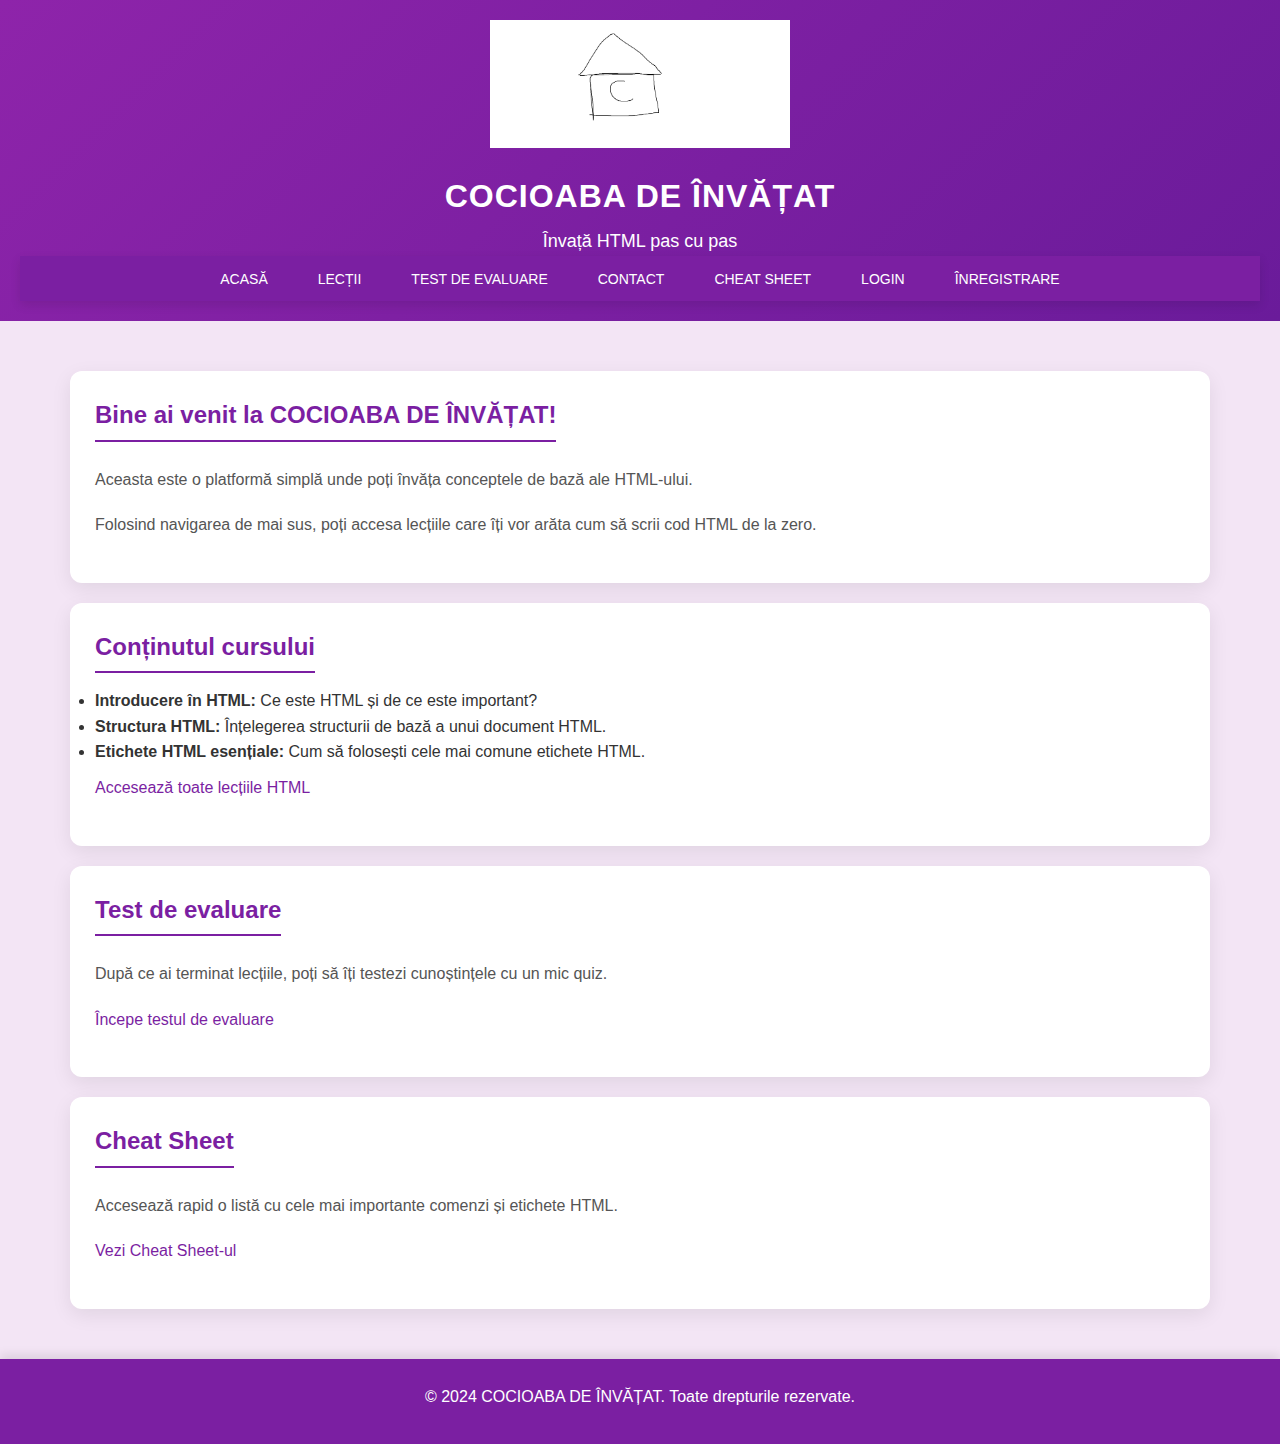
<file: index.html>
<!DOCTYPE html>
<html lang="ro">
<head>
    <meta charset="UTF-8">
    <meta name="viewport" content="width=device-width, initial-scale=1.0">
    <title>COCIOABA DE ÎNVĂȚAT - Acasă</title>

    <meta name="description" content="COCIOABA DE ÎNVĂȚAT este o platformă educațională simplă care te ajută să înveți HTML pas cu pas, oferind lecții practice, un cheat sheet și un quiz pentru a-ți testa cunoștințele.">
    <meta name="keywords" content="HTML, învață HTML, tutorial HTML, platformă educațională, bazele HTML, cheat sheet HTML, quiz HTML">
    <meta name="author" content="COCIOABA DE ÎNVĂȚAT">

    <meta property="og:title" content="COCIOABA DE ÎNVĂȚAT - Acasă">
    <meta property="og:description" content="Accesează lecțiile noastre pentru a învăța HTML de la început până la nivel avansat.">
    <meta property="og:image" content="images/logo.png">
    <meta property="og:url" content="https://lucky7ftw.github.io/TechTreck-1-/">
    <meta property="og:type" content="website">

    <link rel="stylesheet" href="style.css">
</head>

<body>
    <header>
        <img src="images/logo.png" alt="Logo COCIOABA DE ÎNVĂȚAT" style="max-width: 300px;">
        <h1>COCIOABA DE ÎNVĂȚAT</h1>
        <h2>Învață HTML pas cu pas</h2>
        <nav>
            <ul>
                <li><a href="index.html">Acasă</a></li>
                <li class="dropdown">
                    <a href="lectii.html">Lecții</a>
                    <ul class="dropdown-menu">
                        <li><a href="lectie1.html">Lecția 1: Introducere în HTML</a></li>
                        <li><a href="lectie2.html">Lecția 2: Structura HTML</a></li>
                        <li><a href="lectie3.html">Lecția 3: Etichete HTML</a></li>
                        <li><a href="lectie4.html">Lecția 4: Elemente Avansate HTML</a></li>
                        <li><a href="lectie5.html">Lecția 5: Semantica HTML</a></li>
                        <li><a href="ComingSoon.html">Lecția 6</a></li>
                        <li><a href="ComingSoon.html">Lecția 7</a></li>
                        <li><a href="ComingSoon.html">Lecția 8</a></li>
                        <li><a href="ComingSoon.html">Lecția 9</a></li>
                        <li><a href="ComingSoon.html">Lecția 10</a></li>
                    </ul>
                </li>
                <li><a href="quiz.html">Test de evaluare</a></li>
                <li><a href="contact.html">Contact</a></li>
                <li><a href="cheatsheet.html">Cheat Sheet</a></li>
                <li><a href="login.html">Login</a></li>
                <li><a href="register.html">Înregistrare</a></li>
            </ul>
            
        </nav>
    </header>

    <main>
        <section>
            <h3>Bine ai venit la COCIOABA DE ÎNVĂȚAT!</h3>
            <p>Aceasta este o platformă simplă unde poți învăța conceptele de bază ale HTML-ului.</p>
            <p>Folosind navigarea de mai sus, poți accesa lecțiile care îți vor arăta cum să scrii cod HTML de la zero.</p>
        </section>

        <section>
            <h3>Conținutul cursului</h3>
            <ul>
                <li><strong>Introducere în HTML:</strong> Ce este HTML și de ce este important?</li>
                <li><strong>Structura HTML:</strong> Înțelegerea structurii de bază a unui document HTML.</li>
                <li><strong>Etichete HTML esențiale:</strong> Cum să folosești cele mai comune etichete HTML.</li>
            </ul>

            <p><a href="lectii.html">Accesează toate lecțiile HTML</a></p>
        </section>

        <section>
            <h3>Test de evaluare</h3>
            <p>După ce ai terminat lecțiile, poți să îți testezi cunoștințele cu un mic quiz.</p>
            <p><a href="quiz.html">Începe testul de evaluare</a></p>
        </section>

        <section>
            <h3>Cheat Sheet</h3>
            <p>Accesează rapid o listă cu cele mai importante comenzi și etichete HTML.</p>
            <p><a href="cheatsheet.html">Vezi Cheat Sheet-ul</a></p>
        </section>
    </main>

    <footer>
        <p>&copy; 2024 COCIOABA DE ÎNVĂȚAT. Toate drepturile rezervate.</p>
    </footer>
</body>

</html>
</file>
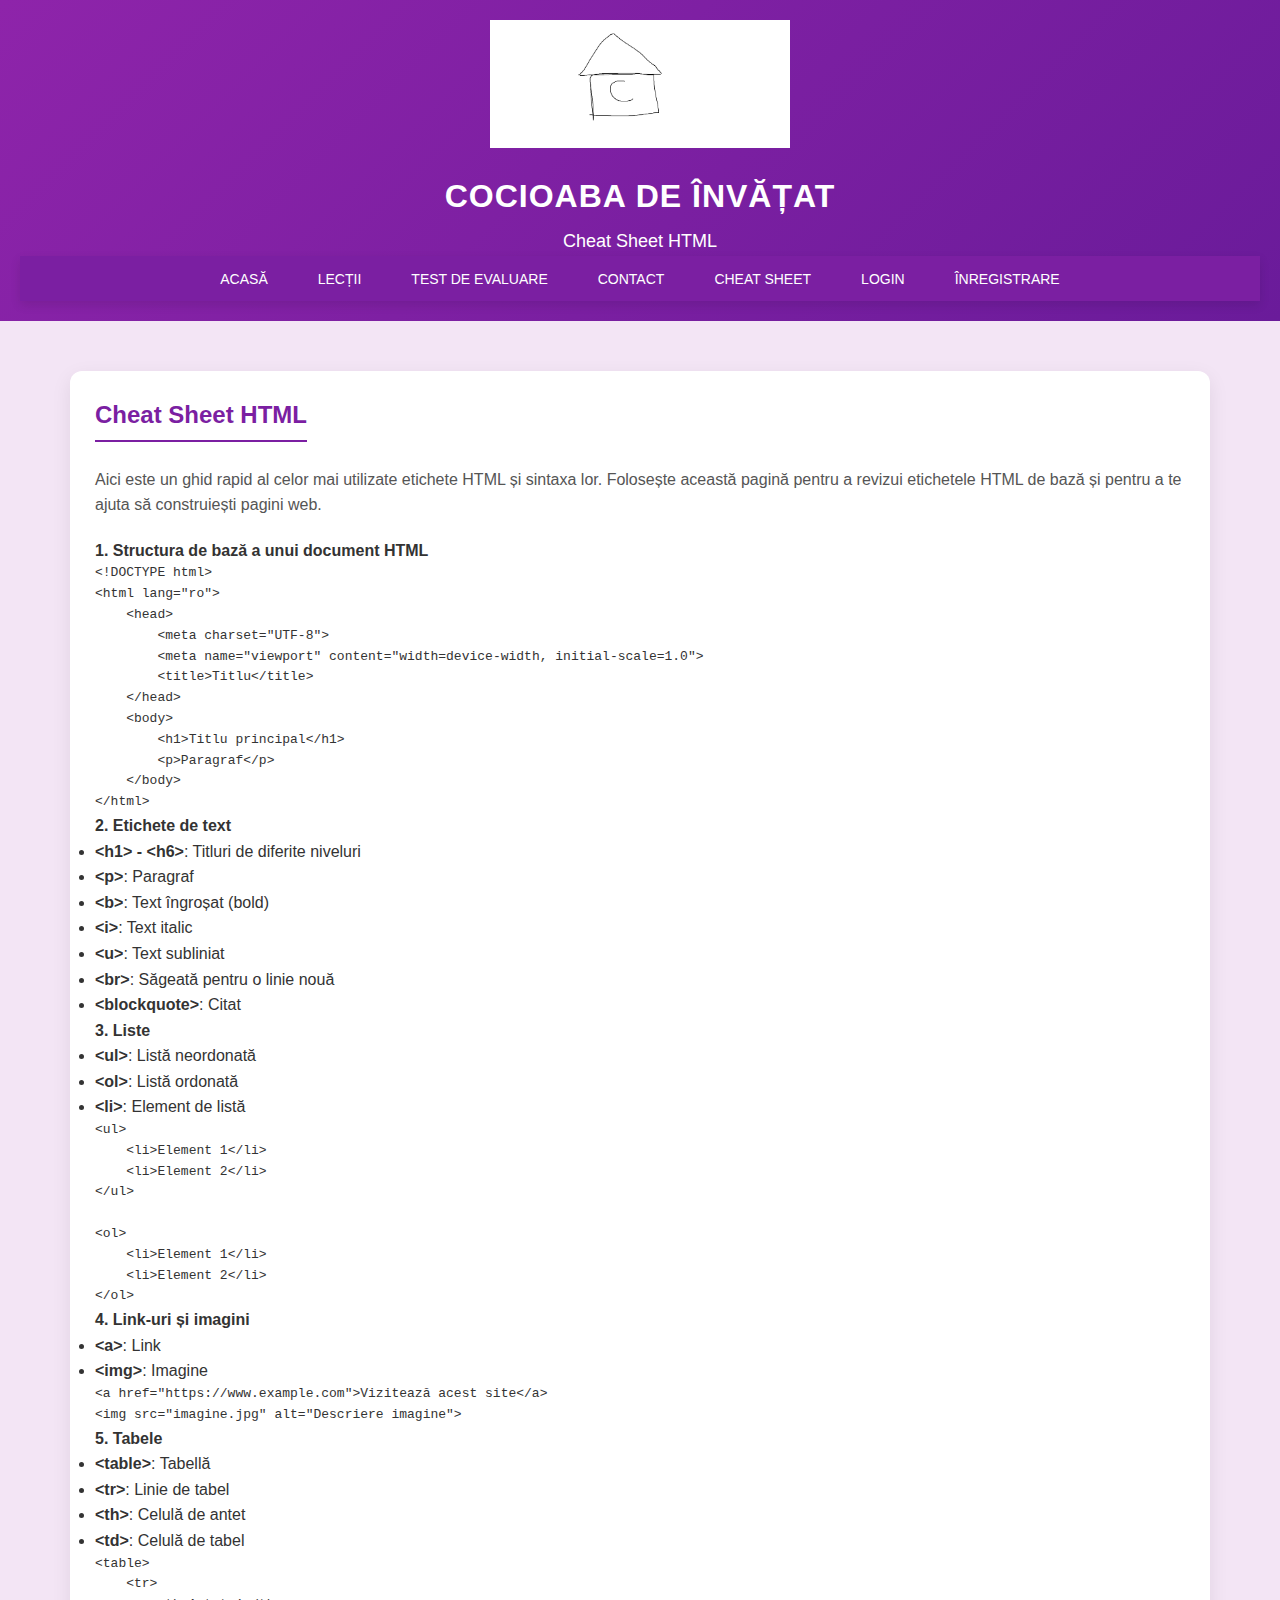
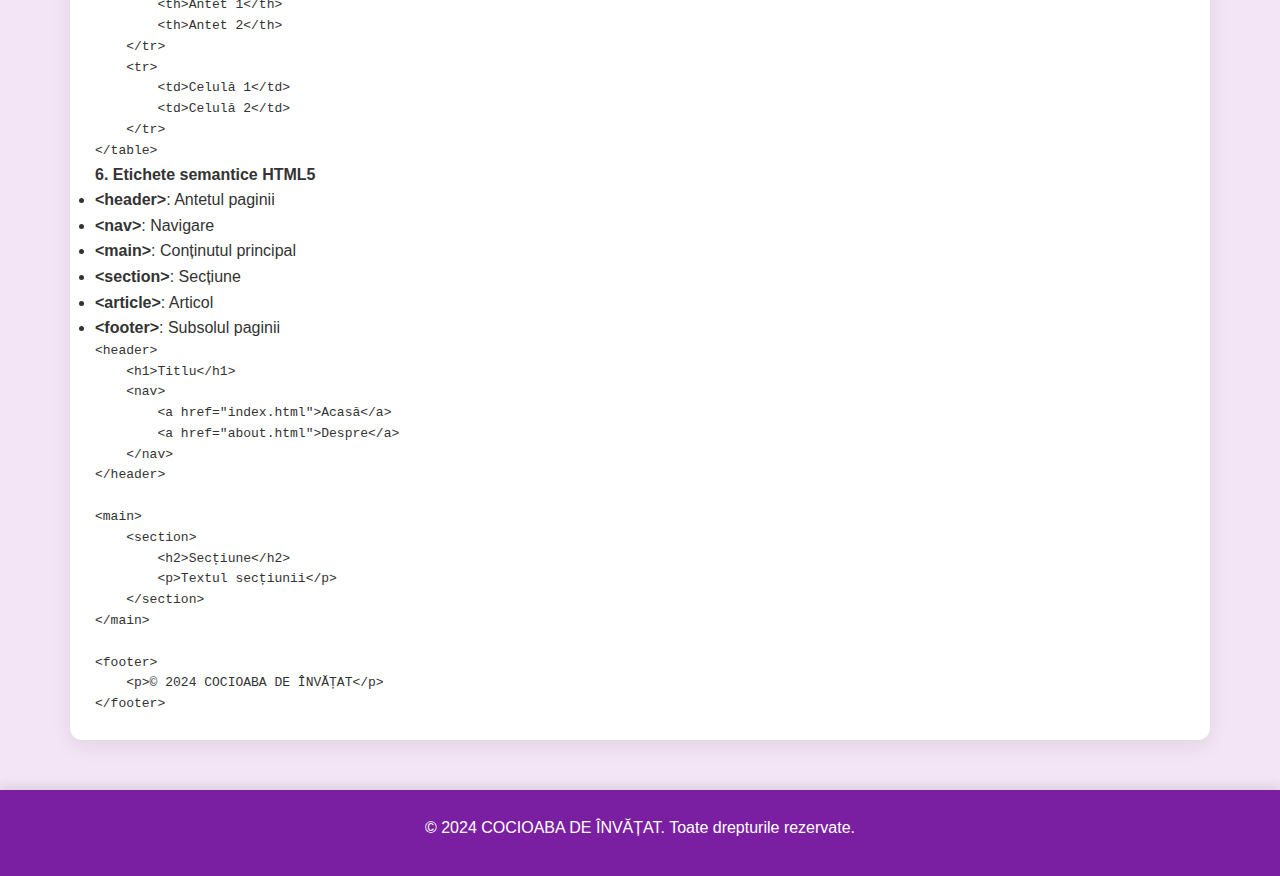
<file: cheatsheet.html>
<!DOCTYPE html>
<html lang="ro">

<head>
    <meta charset="UTF-8">
    <meta name="viewport" content="width=device-width, initial-scale=1.0">
    <title>Cheat Sheet HTML  - COCIOABA DE ÎNVĂȚAT</title>

    <meta name="description" content="Contactează-ne pentru întrebări sau sugestii. Completează formularul nostru de contact și vom reveni la tine cât mai curând posibil.">
    <meta name="keywords" content="contact, formular de contact, COCIOABA DE ÎNVĂȚAT, întrebări, sugestii">
    <meta name="author" content="COCIOABA DE ÎNVĂȚAT">

    <link rel="stylesheet" href="style.css">
</head>

<body>
    <header>
        <img src="images/logo.png" alt="Logo COCIOABA DE ÎNVĂȚAT" style="max-width: 300px;">
        <h1>COCIOABA DE ÎNVĂȚAT</h1>
        <h2>Cheat Sheet HTML</h2>
        <nav>
            <ul>
                <li><a href="index.html">Acasă</a></li>
                <li class="dropdown">
                    <a href="lectii.html">Lecții</a>
                    <ul class="dropdown-menu">
                        <li><a href="lectie1.html">Lecția 1: Introducere în HTML</a></li>
                        <li><a href="lectie2.html">Lecția 2: Structura HTML</a></li>
                        <li><a href="lectie3.html">Lecția 3: Etichete HTML</a></li>
                        <li><a href="lectie4.html">Lecția 4: Elemente Avansate HTML</a></li>
                        <li><a href="lectie5.html">Lecția 5: Semantica HTML</a></li>
                        <li><a href="ComingSoon.html">Lecția 6: Avansuri HTML</a></li>
                        <li><a href="ComingSoon.html">Lecția 7: Formulare HTML</a></li>
                        <li><a href="ComingSoon.html">Lecția 8: Multimedia HTML</a></li>
                        <li><a href="ComingSoon.html">Lecția 9: Interactivitate HTML</a></li>
                        <li><a href="ComingSoon.html">Lecția 10: Optimizare HTML</a></li>
                    </ul>
                </li>
                <li><a href="quiz.html">Test de evaluare</a></li>
                <li><a href="contact.html">Contact</a></li>
                <li><a href="cheatsheet.html">Cheat Sheet</a></li>
                <li><a href="login.html">Login</a></li>
                <li><a href="register.html">Înregistrare</a></li>
            </ul>            
        </nav>
    </header>

    <main>
        <section>
            <h3>Cheat Sheet HTML</h3>
            <p>Aici este un ghid rapid al celor mai utilizate etichete HTML și sintaxa lor. Folosește această pagină pentru a revizui etichetele HTML de bază și pentru a te ajuta să construiești pagini web.</p>

            <h4>1. Structura de bază a unui document HTML</h4>
            <pre><code>&lt;!DOCTYPE html&gt;
&lt;html lang="ro"&gt;
    &lt;head&gt;
        &lt;meta charset="UTF-8"&gt;
        &lt;meta name="viewport" content="width=device-width, initial-scale=1.0"&gt;
        &lt;title&gt;Titlu&lt;/title&gt;
    &lt;/head&gt;
    &lt;body&gt;
        &lt;h1&gt;Titlu principal&lt;/h1&gt;
        &lt;p&gt;Paragraf&lt;/p&gt;
    &lt;/body&gt;
&lt;/html&gt;</code></pre>

            <h4>2. Etichete de text</h4>
            <ul>
                <li><strong>&lt;h1&gt; - &lt;h6&gt;</strong>: Titluri de diferite niveluri</li>
                <li><strong>&lt;p&gt;</strong>: Paragraf</li>
                <li><strong>&lt;b&gt;</strong>: Text îngroșat (bold)</li>
                <li><strong>&lt;i&gt;</strong>: Text italic</li>
                <li><strong>&lt;u&gt;</strong>: Text subliniat</li>
                <li><strong>&lt;br&gt;</strong>: Săgeată pentru o linie nouă</li>
                <li><strong>&lt;blockquote&gt;</strong>: Citat</li>
            </ul>

            <h4>3. Liste</h4>
            <ul>
                <li><strong>&lt;ul&gt;</strong>: Listă neordonată</li>
                <li><strong>&lt;ol&gt;</strong>: Listă ordonată</li>
                <li><strong>&lt;li&gt;</strong>: Element de listă</li>
            </ul>
            <pre><code>&lt;ul&gt;
    &lt;li&gt;Element 1&lt;/li&gt;
    &lt;li&gt;Element 2&lt;/li&gt;
&lt;/ul&gt;

&lt;ol&gt;
    &lt;li&gt;Element 1&lt;/li&gt;
    &lt;li&gt;Element 2&lt;/li&gt;
&lt;/ol&gt;</code></pre>

            <h4>4. Link-uri și imagini</h4>
            <ul>
                <li><strong>&lt;a&gt;</strong>: Link</li>
                <li><strong>&lt;img&gt;</strong>: Imagine</li>
            </ul>
            <pre><code>&lt;a href="https://www.example.com"&gt;Vizitează acest site&lt;/a&gt;
&lt;img src="imagine.jpg" alt="Descriere imagine"&gt;</code></pre>

            <h4>5. Tabele</h4>
            <ul>
                <li><strong>&lt;table&gt;</strong>: Tabellă</li>
                <li><strong>&lt;tr&gt;</strong>: Linie de tabel</li>
                <li><strong>&lt;th&gt;</strong>: Celulă de antet</li>
                <li><strong>&lt;td&gt;</strong>: Celulă de tabel</li>
            </ul>
            <pre><code>&lt;table&gt;
    &lt;tr&gt;
        &lt;th&gt;Antet 1&lt;/th&gt;
        &lt;th&gt;Antet 2&lt;/th&gt;
    &lt;/tr&gt;
    &lt;tr&gt;
        &lt;td&gt;Celulă 1&lt;/td&gt;
        &lt;td&gt;Celulă 2&lt;/td&gt;
    &lt;/tr&gt;
&lt;/table&gt;</code></pre>

            <h4>6. Etichete semantice HTML5</h4>
            <ul>
                <li><strong>&lt;header&gt;</strong>: Antetul paginii</li>
                <li><strong>&lt;nav&gt;</strong>: Navigare</li>
                <li><strong>&lt;main&gt;</strong>: Conținutul principal</li>
                <li><strong>&lt;section&gt;</strong>: Secțiune</li>
                <li><strong>&lt;article&gt;</strong>: Articol</li>
                <li><strong>&lt;footer&gt;</strong>: Subsolul paginii</li>
            </ul>
            <pre><code>&lt;header&gt;
    &lt;h1&gt;Titlu&lt;/h1&gt;
    &lt;nav&gt;
        &lt;a href="index.html"&gt;Acasă&lt;/a&gt;
        &lt;a href="about.html"&gt;Despre&lt;/a&gt;
    &lt;/nav&gt;
&lt;/header&gt;

&lt;main&gt;
    &lt;section&gt;
        &lt;h2&gt;Secțiune&lt;/h2&gt;
        &lt;p&gt;Textul secțiunii&lt;/p&gt;
    &lt;/section&gt;
&lt;/main&gt;

&lt;footer&gt;
    &lt;p&gt;&copy; 2024 COCIOABA DE ÎNVĂȚAT&lt;/p&gt;
&lt;/footer&gt;</code></pre>
        </section>
    </main>

    <footer>
        <p>&copy; 2024 COCIOABA DE ÎNVĂȚAT. Toate drepturile rezervate.</p>
    </footer>
</body>

</html>
</file>
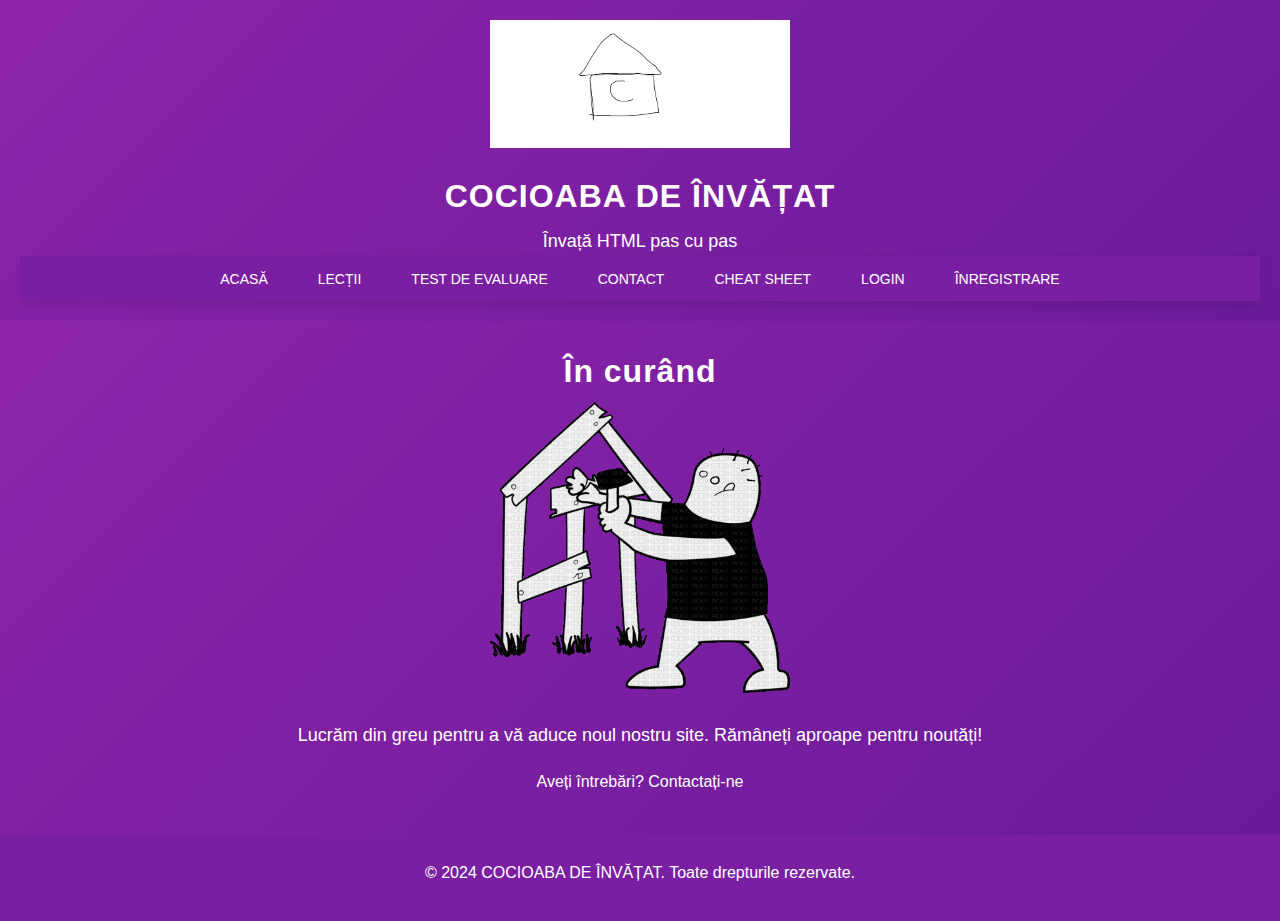
<file: ComingSoon.html>
<!DOCTYPE html>
<html lang="ro">
<head>
    <meta charset="UTF-8">
    <meta name="viewport" content="width=device-width, initial-scale=1.0">
    <title>În curând</title>
    <link rel="stylesheet" href="style.css">
</head>
<body>
    <header>
        <img src="images/logo.png" alt="Logo COCIOABA DE ÎNVĂȚAT" style="max-width: 300px;">
        <h1>COCIOABA DE ÎNVĂȚAT</h1>
        <h2>Învață HTML pas cu pas</h2>
        <nav>
            <ul>
                <li><a href="index.html">Acasă</a></li>
                <li class="dropdown">
                    <a href="lectii.html">Lecții</a>
                    <ul class="dropdown-menu">
                        <li><a href="lectie1.html">Lecția 1: Introducere în HTML</a></li>
                        <li><a href="lectie2.html">Lecția 2: Structura HTML</a></li>
                        <li><a href="lectie3.html">Lecția 3: Etichete HTML</a></li>
                        <li><a href="lectie4.html">Lecția 4: Elemente Avansate HTML</a></li>
                        <li><a href="lectie5.html">Lecția 5: Semantica HTML</a></li>
                        <li><a href="ComingSoon.html">Lecția 6</a></li>
                        <li><a href="ComingSoon.html">Lecția 7</a></li>
                        <li><a href="ComingSoon.html">Lecția 8</a></li>
                        <li><a href="ComingSoon.html">Lecția 9</a></li>
                        <li><a href="ComingSoon.html">Lecția 10</a></li>
                    </ul>
                </li>
                <li><a href="quiz.html">Test de evaluare</a></li>
                <li><a href="contact.html">Contact</a></li>
                <li><a href="cheatsheet.html">Cheat Sheet</a></li>
                <li><a href="login.html">Login</a></li>
                <li><a href="register.html">Înregistrare</a></li>
            </ul>
            
        </nav>
    </header>
    <header>
        <h1>În curând</h1>
        <img src="images/muncitor.gif" alt="GIF de În curând" style="max-width: 300px;">
        <p id="announcement">Lucrăm din greu pentru a vă aduce noul nostru site. Rămâneți aproape pentru noutăți!</i>
        <p id="questions">Aveți întrebări? <a id="questions" href="contact.html">Contactați-ne</a></p>
    </header>
    <footer>
        <p>&copy; 2024 COCIOABA DE ÎNVĂȚAT. Toate drepturile rezervate.</p>
    </footer>
</body>
</html>
</file>
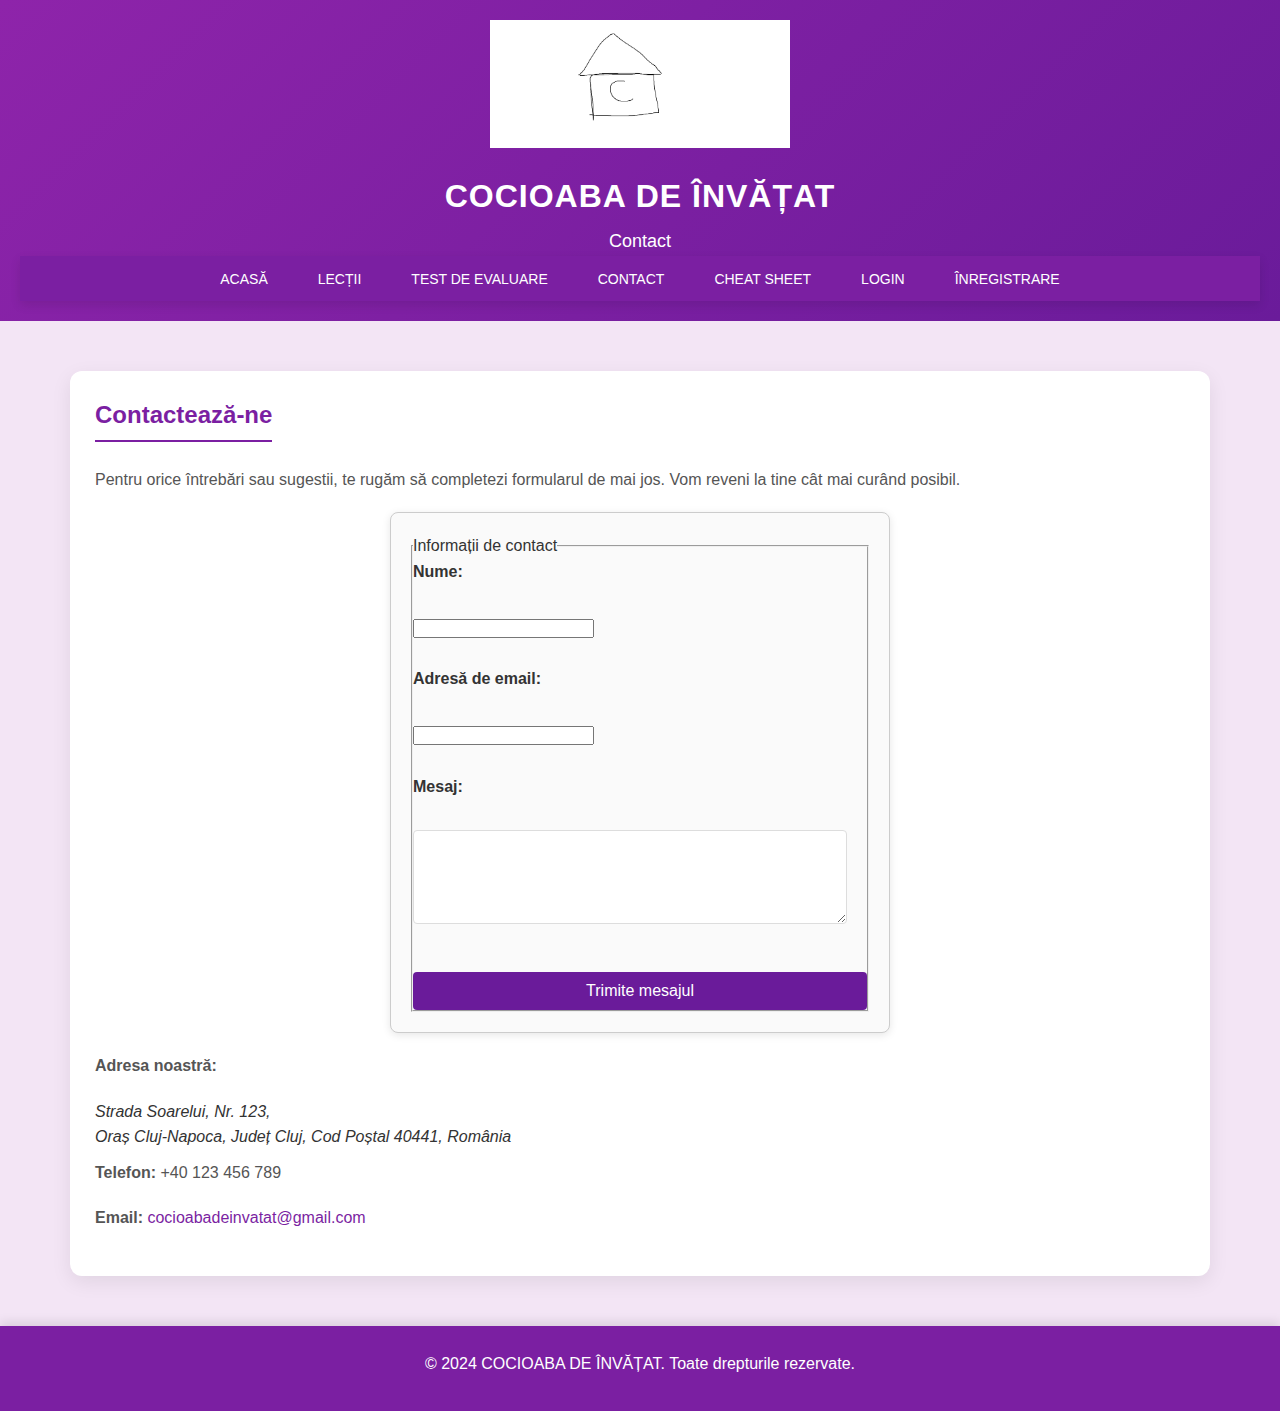
<file: contact.html>
<!DOCTYPE html>
<html lang="ro">

<head>
    <meta charset="UTF-8">
    <meta name="viewport" content="width=device-width, initial-scale=1.0">
    <title>Contact  - COCIOABA DE ÎNVĂȚAT</title>

    <meta name="description" content="Contactează-ne pentru întrebări sau sugestii. Completează formularul nostru de contact și vom reveni la tine cât mai curând posibil.">
    <meta name="keywords" content="contact, formular de contact, COCIOABA DE ÎNVĂȚAT, întrebări, sugestii">
    <meta name="author" content="COCIOABA DE ÎNVĂȚAT">

    <link rel="stylesheet" href="style.css">
</head>

<body>
    <header>
        <img src="images/logo.png" alt="Logo COCIOABA DE ÎNVĂȚAT" style="max-width: 300px;">
        <h1>COCIOABA DE ÎNVĂȚAT</h1>
        <h2>Contact</h2>
        <nav>
            <ul>
                <li><a href="index.html">Acasă</a></li>
                <li class="dropdown">
                    <a href="lectii.html">Lecții</a>
                    <ul class="dropdown-menu">
                        <li><a href="lectie1.html">Lecția 1: Introducere în HTML</a></li>
                        <li><a href="lectie2.html">Lecția 2: Structura HTML</a></li>
                        <li><a href="lectie3.html">Lecția 3: Etichete HTML</a></li>
                        <li><a href="lectie4.html">Lecția 4: Elemente Avansate HTML</a></li>
                        <li><a href="lectie5.html">Lecția 5: Semantica HTML</a></li>
                        <li><a href="ComingSoon.html">Lecția 6</a></li>
                        <li><a href="ComingSoon.html">Lecția 7</a></li>
                        <li><a href="ComingSoon.html">Lecția 8</a></li>
                        <li><a href="ComingSoon.html">Lecția 9</a></li>
                        <li><a href="ComingSoon.html">Lecția 10</a></li>
                    </ul>
                </li>
                <li><a href="quiz.html">Test de evaluare</a></li>
                <li><a href="contact.html">Contact</a></li>
                <li><a href="cheatsheet.html">Cheat Sheet</a></li>
                <li><a href="login.html">Login</a></li>
                <li><a href="register.html">Înregistrare</a></li>
            </ul>
            
        </nav>
    </header>

    <main>
        <section>
            <h3>Contactează-ne</h3>
            <p>Pentru orice întrebări sau sugestii, te rugăm să completezi formularul de mai jos. Vom reveni la tine cât mai curând posibil.</p>

            <form class="styled-form">
                <fieldset>
                    <legend>Informații de contact</legend>
                    
                    <label for="name">Nume:</label><br>
                    <input type="text" id="name" name="name" required><br><br>
                    
                    <label for="email">Adresă de email:</label><br>
                    <input type="email" id="email" name="email" required><br><br>
                    
                    <label for="message">Mesaj:</label><br>
                    <textarea id="message" name="message" rows="4" cols="50" required></textarea><br><br>
                    
                    <button type="submit">Trimite mesajul</button>
                </fieldset>
            </form>

            <p><strong>Adresa noastră:</strong></p>
            <address>
                Strada Soarelui, Nr. 123, <br>
                Oraș Cluj-Napoca, Județ Cluj, Cod Poștal 40441, România
            </address>

            <p><strong>Telefon:</strong> +40 123 456 789</p>
            <p><strong>Email:</strong> <a href="mailto:example@example.com">cocioabadeinvatat@gmail.com</a></p>
        </section>
    </main>

    <footer>
        <p>&copy; 2024 COCIOABA DE ÎNVĂȚAT. Toate drepturile rezervate.</p>
    </footer>
</body>

</html>
</file>
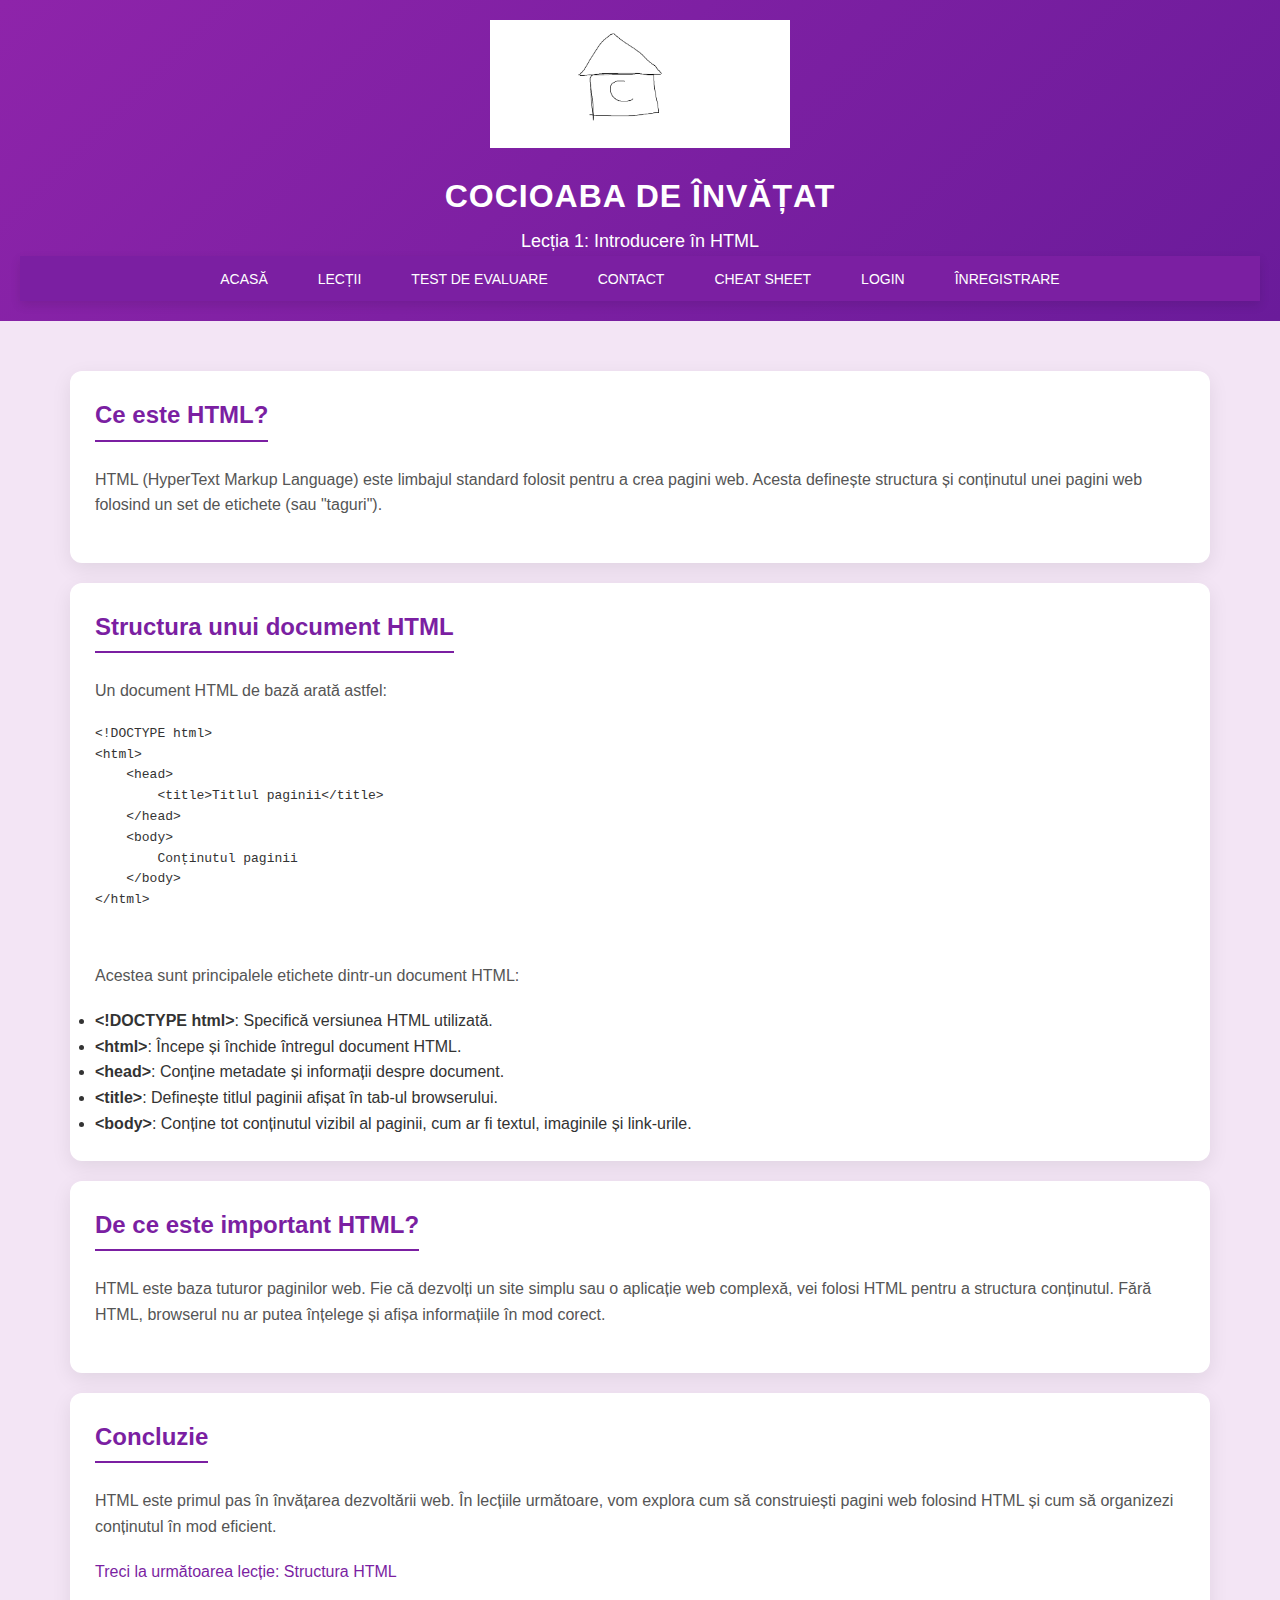
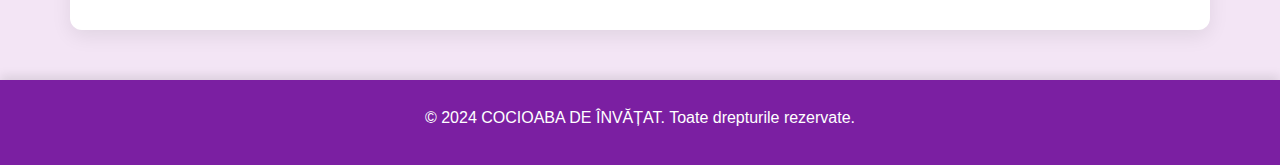
<file: lectie1.html>
<!DOCTYPE html>
<html lang="ro">

<head>
    <meta charset="UTF-8">
    <meta name="viewport" content="width=device-width, initial-scale=1.0">
    <title>Lecție 1: Introducere în HTML  - COCIOABA DE ÎNVĂȚAT</title>

    <meta name="description" content="Descoperă lecția introductivă despre HTML și află cum să creezi o pagină web de bază. Aceasta este prima lecție din seria noastră de tutoriale HTML.">
    <meta name="keywords" content="HTML, lecție HTML, introducere în HTML, tutorial HTML, cum să înveți HTML, dezvoltare web">
    <meta name="author" content="COCIOABA DE ÎNVĂȚAT">

    <link rel="stylesheet" href="style.css">
</head>

<body>
    <header>
        <img src="images/logo.png" alt="Logo COCIOABA DE ÎNVĂȚAT" style="max-width: 300px;">
        <h1>COCIOABA DE ÎNVĂȚAT</h1>
        <h2>Lecția 1: Introducere în HTML</h2>
        <nav>
            <ul>
                <li><a href="index.html">Acasă</a></li>
                <li class="dropdown">
                    <a href="lectii.html">Lecții</a>
                    <ul class="dropdown-menu">
                        <li><a href="lectie1.html">Lecția 1: Introducere în HTML</a></li>
                        <li><a href="lectie2.html">Lecția 2: Structura HTML</a></li>
                        <li><a href="lectie3.html">Lecția 3: Etichete HTML</a></li>
                        <li><a href="lectie4.html">Lecția 4: Elemente Avansate HTML</a></li>
                        <li><a href="lectie5.html">Lecția 5: Semantica HTML</a></li>
                        <li><a href="ComingSoon.html">Lecția 6</a></li>
                        <li><a href="ComingSoon.html">Lecția 7</a></li>
                        <li><a href="ComingSoon.html">Lecția 8</a></li>
                        <li><a href="ComingSoon.html">Lecția 9</a></li>
                        <li><a href="ComingSoon.html">Lecția 10</a></li>
                    </ul>
                </li>
                <li><a href="quiz.html">Test de evaluare</a></li>
                <li><a href="contact.html">Contact</a></li>
                <li><a href="cheatsheet.html">Cheat Sheet</a></li>
                <li><a href="login.html">Login</a></li>
                <li><a href="register.html">Înregistrare</a></li>
            </ul>
            
        </nav>
    </header>

    <main>
        <section>
            <h3>Ce este HTML?</h3>
            <p>HTML (HyperText Markup Language) este limbajul standard folosit pentru a crea pagini web. Acesta definește structura și conținutul unei pagini web folosind un set de etichete (sau "taguri").</p>
        </section>

        <section>
            <h3>Structura unui document HTML</h3>
            <p>Un document HTML de bază arată astfel:</p>
            <pre>
<code>&lt;!DOCTYPE html&gt;
&lt;html&gt;
    &lt;head&gt;
        &lt;title&gt;Titlul paginii&lt;/title&gt;
    &lt;/head&gt;
    &lt;body&gt;
        Conținutul paginii
    &lt;/body&gt;
&lt;/html&gt;
</code>
            </pre>
            <p>Acestea sunt principalele etichete dintr-un document HTML:</p>
            <ul>
                <li><strong>&lt;!DOCTYPE html&gt;</strong>: Specifică versiunea HTML utilizată.</li>
                <li><strong>&lt;html&gt;</strong>: Începe și închide întregul document HTML.</li>
                <li><strong>&lt;head&gt;</strong>: Conține metadate și informații despre document.</li>
                <li><strong>&lt;title&gt;</strong>: Definește titlul paginii afișat în tab-ul browserului.</li>
                <li><strong>&lt;body&gt;</strong>: Conține tot conținutul vizibil al paginii, cum ar fi textul, imaginile și link-urile.</li>
            </ul>
        </section>

        <section>
            <h3>De ce este important HTML?</h3>
            <p>HTML este baza tuturor paginilor web. Fie că dezvolți un site simplu sau o aplicație web complexă, vei folosi HTML pentru a structura conținutul. Fără HTML, browserul nu ar putea înțelege și afișa informațiile în mod corect.</p>
        </section>

        <section>
            <h3>Concluzie</h3>
            <p>HTML este primul pas în învățarea dezvoltării web. În lecțiile următoare, vom explora cum să construiești pagini web folosind HTML și cum să organizezi conținutul în mod eficient.</p>
            <p><a href="lectie2.html">Treci la următoarea lecție: Structura HTML</a></p>
        </section>
    </main>

    <footer>
        <p>&copy; 2024 COCIOABA DE ÎNVĂȚAT. Toate drepturile rezervate.</p>
    </footer>
</body>

</html>
</file>
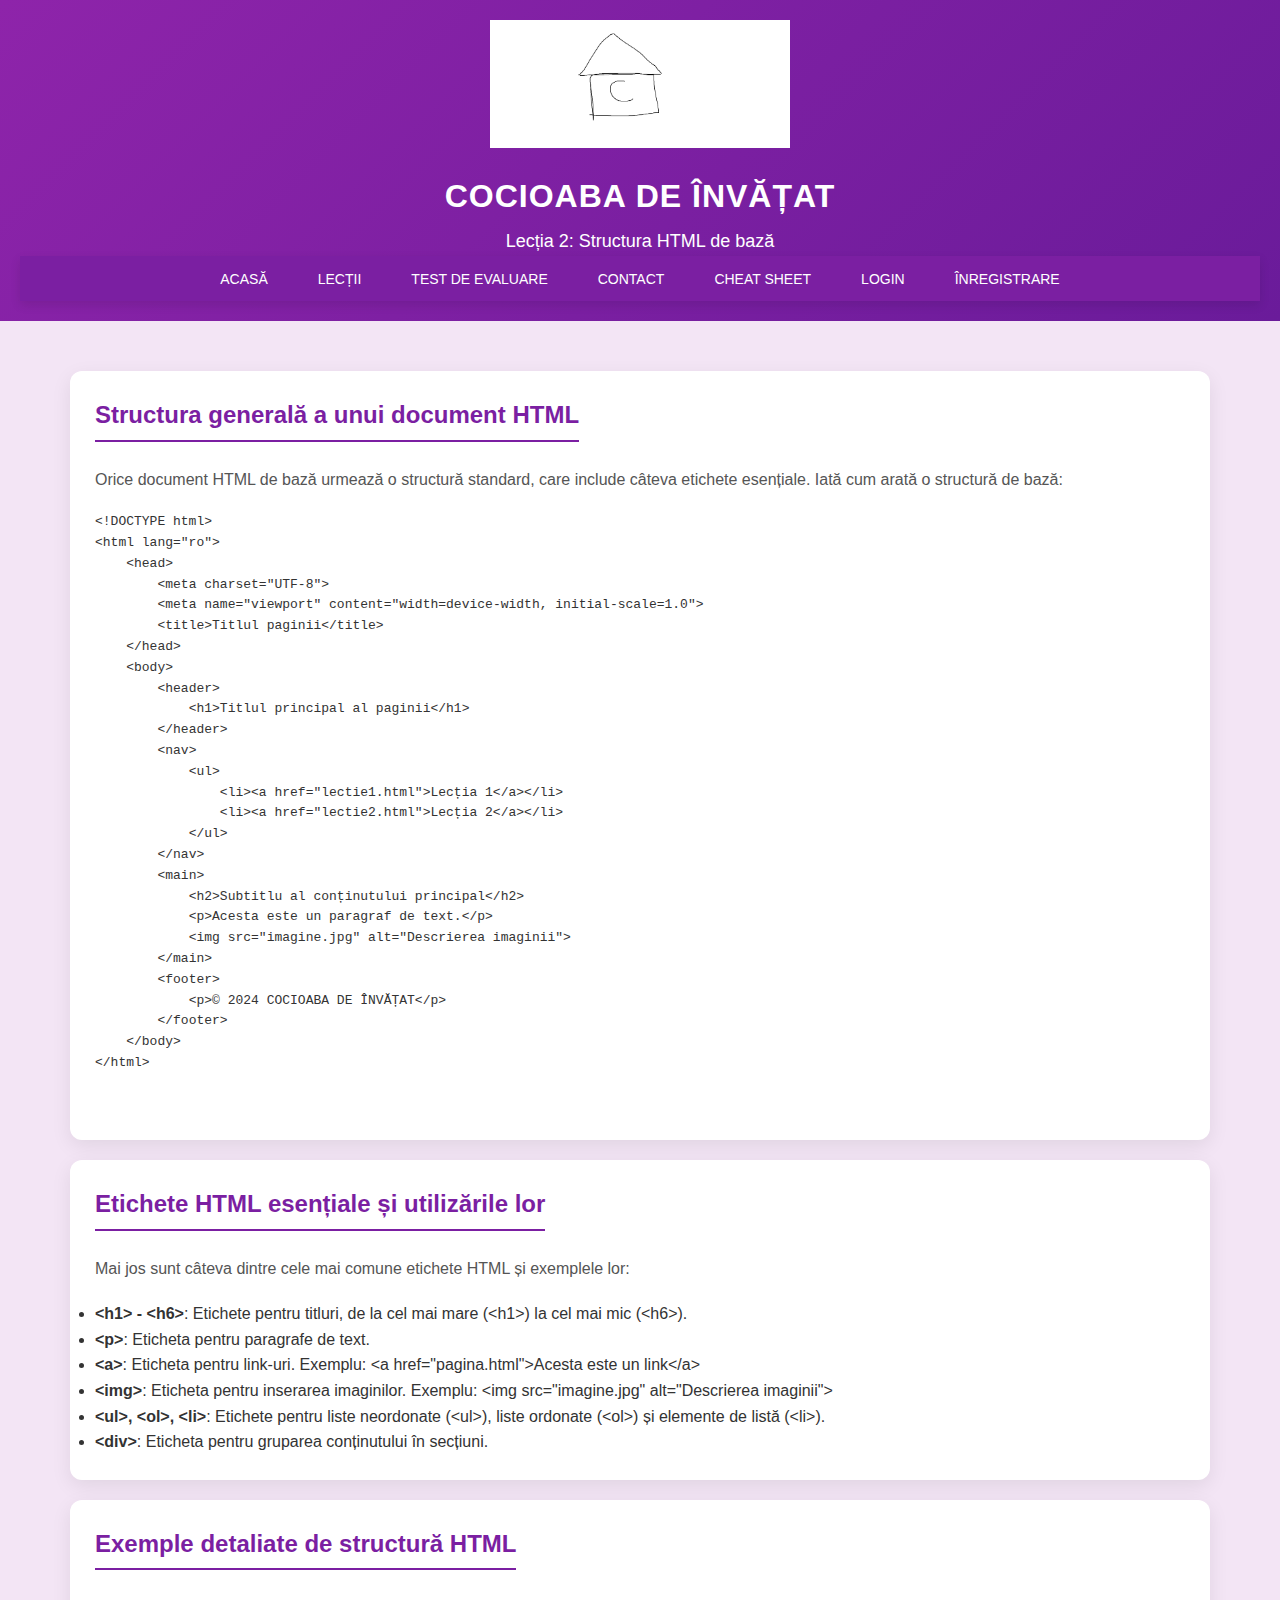
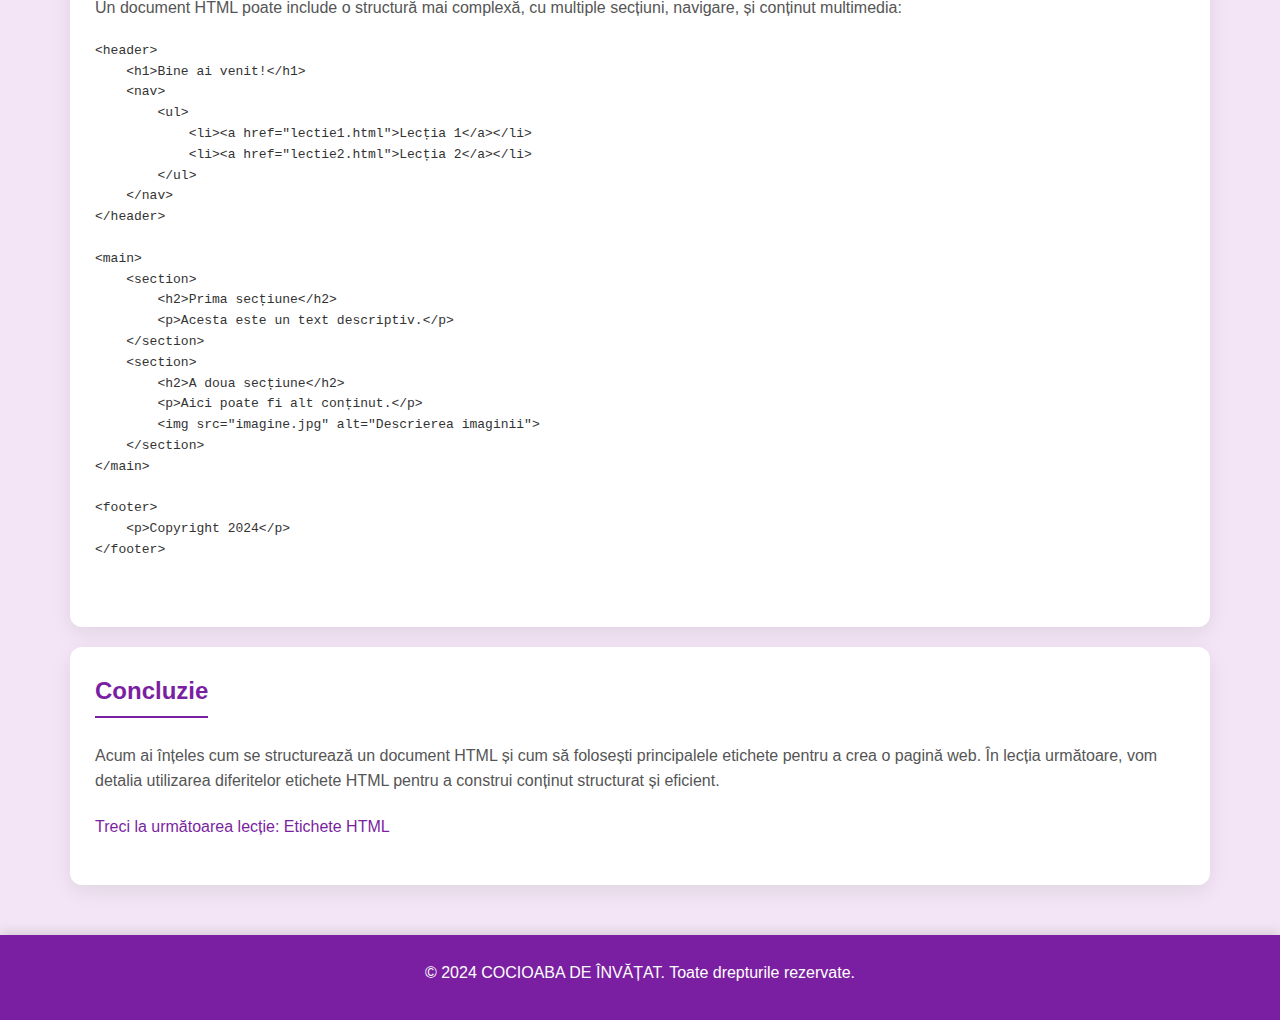
<file: lectie2.html>
<!DOCTYPE html>
<html lang="ro">

<head>
    <meta charset="UTF-8">
    <meta name="viewport" content="width=device-width, initial-scale=1.0">
    <title>Lecție 2: Structura HTML de bază  - COCIOABA DE ÎNVĂȚAT</title>

    <meta name="description" content="Descoperă structura de bază a unui document HTML și învață să folosești etichete esențiale. Lecția 2 din seria COCIOABA DE ÎNVĂȚAT.">
    <meta name="keywords" content="HTML, structură HTML, lecție HTML, tutorial HTML, învățare HTML, dezvoltare web">
    <meta name="author" content="COCIOABA DE ÎNVĂȚAT">

    <link rel="stylesheet" href="style.css">
</head>

<body>
    <header>
        <img src="images/logo.png" alt="Logo COCIOABA DE ÎNVĂȚAT" style="max-width: 300px;">
        <h1>COCIOABA DE ÎNVĂȚAT</h1>
        <h2>Lecția 2: Structura HTML de bază</h2>
        <nav>
            <ul>
                <li><a href="index.html">Acasă</a></li>
                <li class="dropdown">
                    <a href="lectii.html">Lecții</a>
                    <ul class="dropdown-menu">
                        <li><a href="lectie1.html">Lecția 1: Introducere în HTML</a></li>
                        <li><a href="lectie2.html">Lecția 2: Structura HTML</a></li>
                        <li><a href="lectie3.html">Lecția 3: Etichete HTML</a></li>
                        <li><a href="lectie4.html">Lecția 4: Elemente Avansate HTML</a></li>
                        <li><a href="lectie5.html">Lecția 5: Semantica HTML</a></li>
                        <li><a href="ComingSoon.html">Lecția 6</a></li>
                        <li><a href="ComingSoon.html">Lecția 7</a></li>
                        <li><a href="ComingSoon.html">Lecția 8</a></li>
                        <li><a href="ComingSoon.html">Lecția 9</a></li>
                        <li><a href="ComingSoon.html">Lecția 10</a></li>
                    </ul>
                </li>
                <li><a href="quiz.html">Test de evaluare</a></li>
                <li><a href="contact.html">Contact</a></li>
                <li><a href="cheatsheet.html">Cheat Sheet</a></li>
                <li><a href="login.html">Login</a></li>
                <li><a href="register.html">Înregistrare</a></li>
            </ul>
            
        </nav>
    </header>

    <main>
        <section>
            <h3>Structura generală a unui document HTML</h3>
            <p>Orice document HTML de bază urmează o structură standard, care include câteva etichete esențiale. Iată cum arată o structură de bază:</p>
            <pre>
<code>&lt;!DOCTYPE html&gt;
&lt;html lang="ro"&gt;
    &lt;head&gt;
        &lt;meta charset="UTF-8"&gt;
        &lt;meta name="viewport" content="width=device-width, initial-scale=1.0"&gt;
        &lt;title&gt;Titlul paginii&lt;/title&gt;
    &lt;/head&gt;
    &lt;body&gt;
        &lt;header&gt;
            &lt;h1&gt;Titlul principal al paginii&lt;/h1&gt;
        &lt;/header&gt;
        &lt;nav&gt;
            &lt;ul&gt;
                &lt;li&gt;&lt;a href="lectie1.html"&gt;Lecția 1&lt;/a&gt;&lt;/li&gt;
                &lt;li&gt;&lt;a href="lectie2.html"&gt;Lecția 2&lt;/a&gt;&lt;/li&gt;
            &lt;/ul&gt;
        &lt;/nav&gt;
        &lt;main&gt;
            &lt;h2&gt;Subtitlu al conținutului principal&lt;/h2&gt;
            &lt;p&gt;Acesta este un paragraf de text.&lt;/p&gt;
            &lt;img src="imagine.jpg" alt="Descrierea imaginii"&gt;
        &lt;/main&gt;
        &lt;footer&gt;
            &lt;p&gt;&copy; 2024 COCIOABA DE ÎNVĂȚAT&lt;/p&gt;
        &lt;/footer&gt;
    &lt;/body&gt;
&lt;/html&gt;
</code>
            </pre>
        </section>

        <section>
            <h3>Etichete HTML esențiale și utilizările lor</h3>
            <p>Mai jos sunt câteva dintre cele mai comune etichete HTML și exemplele lor:</p>
            <ul>
                <li><strong>&lt;h1&gt; - &lt;h6&gt;</strong>: Etichete pentru titluri, de la cel mai mare (&lt;h1&gt;) la cel mai mic (&lt;h6&gt;).</li>
                <li><strong>&lt;p&gt;</strong>: Eticheta pentru paragrafe de text.</li>
                <li><strong>&lt;a&gt;</strong>: Eticheta pentru link-uri. Exemplu: &lt;a href="pagina.html"&gt;Acesta este un link&lt;/a&gt;</li>
                <li><strong>&lt;img&gt;</strong>: Eticheta pentru inserarea imaginilor. Exemplu: &lt;img src="imagine.jpg" alt="Descrierea imaginii"&gt;</li>
                <li><strong>&lt;ul&gt;, &lt;ol&gt;, &lt;li&gt;</strong>: Etichete pentru liste neordonate (&lt;ul&gt;), liste ordonate (&lt;ol&gt;) și elemente de listă (&lt;li&gt;).</li>
                <li><strong>&lt;div&gt;</strong>: Eticheta pentru gruparea conținutului în secțiuni.</li>
            </ul>
        </section>

        <section>
            <h3>Exemple detaliate de structură HTML</h3>
            <p>Un document HTML poate include o structură mai complexă, cu multiple secțiuni, navigare, și conținut multimedia:</p>
            <pre>
<code>&lt;header&gt;
    &lt;h1&gt;Bine ai venit!&lt;/h1&gt;
    &lt;nav&gt;
        &lt;ul&gt;
            &lt;li&gt;&lt;a href="lectie1.html"&gt;Lecția 1&lt;/a&gt;&lt;/li&gt;
            &lt;li&gt;&lt;a href="lectie2.html"&gt;Lecția 2&lt;/a&gt;&lt;/li&gt;
        &lt;/ul&gt;
    &lt;/nav&gt;
&lt;/header&gt;

&lt;main&gt;
    &lt;section&gt;
        &lt;h2&gt;Prima secțiune&lt;/h2&gt;
        &lt;p&gt;Acesta este un text descriptiv.&lt;/p&gt;
    &lt;/section&gt;
    &lt;section&gt;
        &lt;h2&gt;A doua secțiune&lt;/h2&gt;
        &lt;p&gt;Aici poate fi alt conținut.&lt;/p&gt;
        &lt;img src="imagine.jpg" alt="Descrierea imaginii"&gt;
    &lt;/section&gt;
&lt;/main&gt;

&lt;footer&gt;
    &lt;p&gt;Copyright 2024&lt;/p&gt;
&lt;/footer&gt;
</code>
            </pre>
        </section>

        <section>
            <h3>Concluzie</h3>
            <p>Acum ai înțeles cum se structurează un document HTML și cum să folosești principalele etichete pentru a crea o pagină web. În lecția următoare, vom detalia utilizarea diferitelor etichete HTML pentru a construi conținut structurat și eficient.</p>
            <p><a href="lectie3.html">Treci la următoarea lecție: Etichete HTML</a></p>
        </section>
    </main>

    <footer>
        <p>&copy; 2024 COCIOABA DE ÎNVĂȚAT. Toate drepturile rezervate.</p>
    </footer>
</body>

</html>
</file>
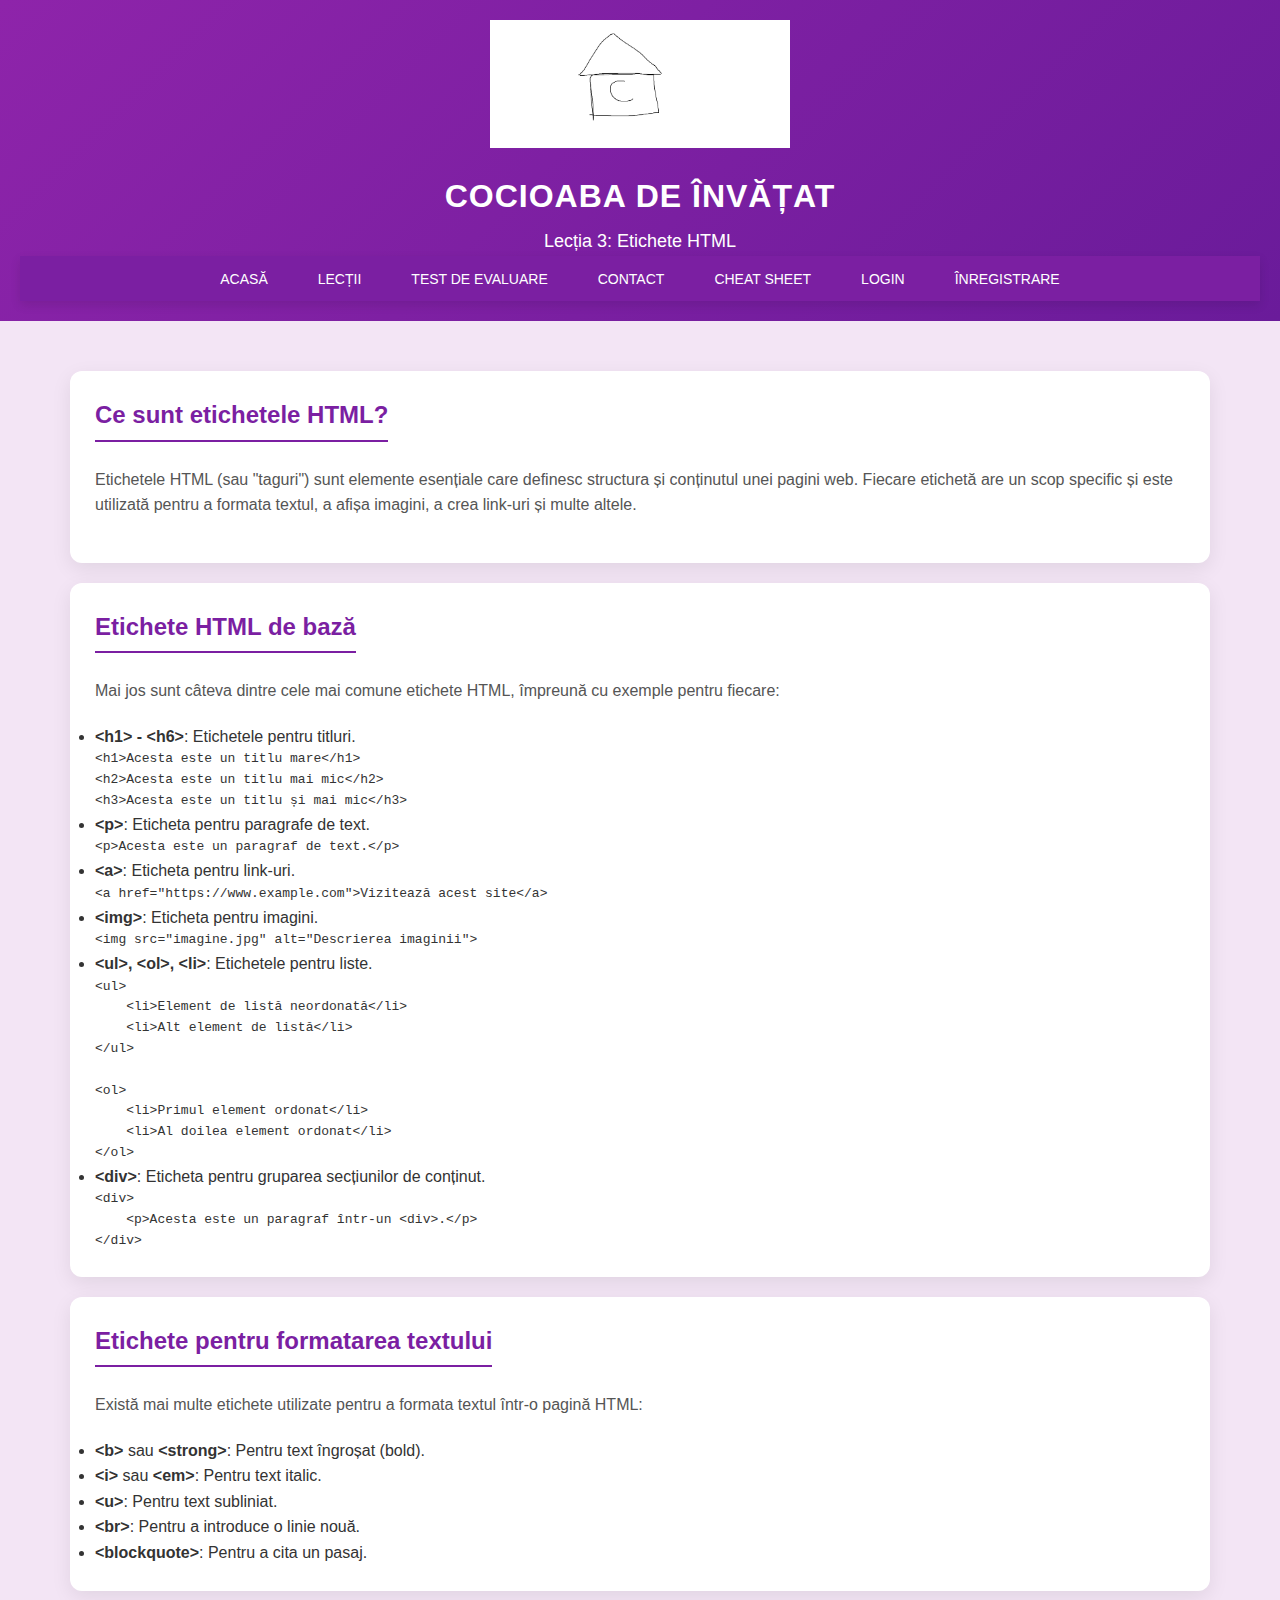
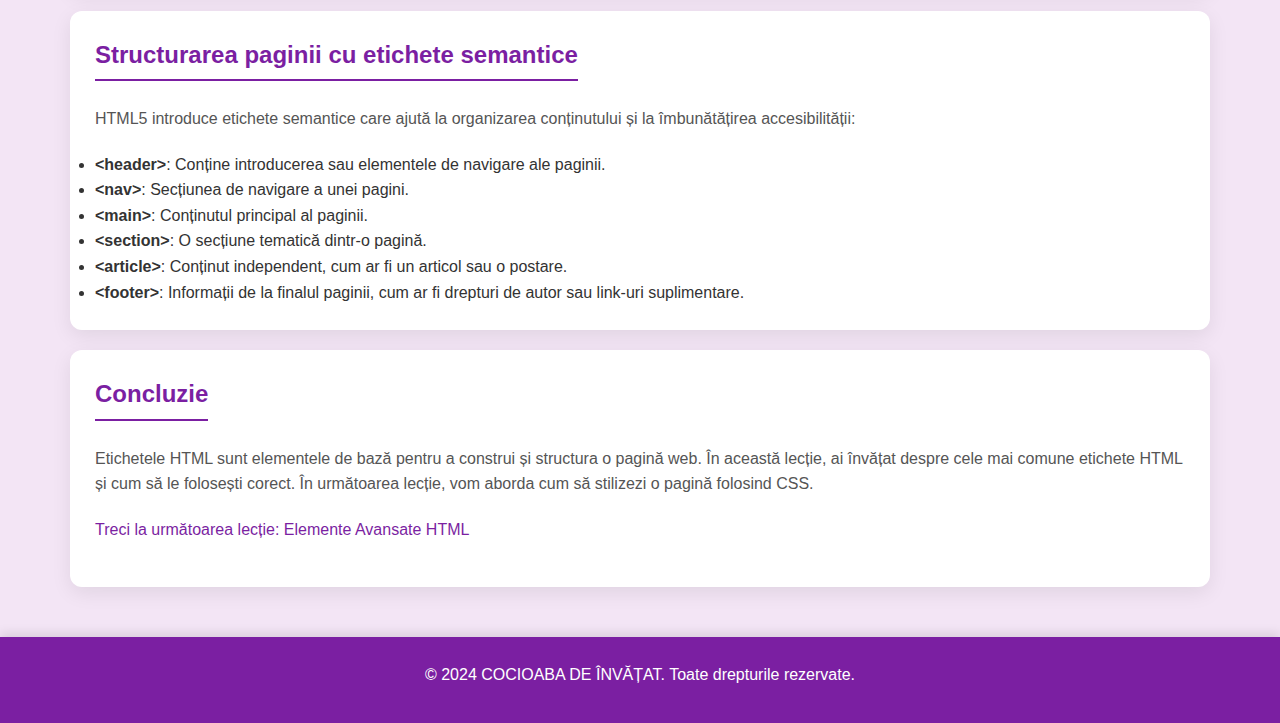
<file: lectie3.html>
<!DOCTYPE html>
<html lang="ro">

<head>
    <meta charset="UTF-8">
    <meta name="viewport" content="width=device-width, initial-scale=1.0">
    <title>Lecție 3: Etichete HTML - COCIOABA DE ÎNVĂȚAT</title>

    <meta name="description" content="Învață despre etichetele HTML esențiale și cum să le folosești pentru a structura și organiza o pagină web. Lecția 3 din seria COCIOABA DE ÎNVĂȚAT.">
    <meta name="keywords" content="HTML, etichete HTML, tutorial HTML, învățare HTML, dezvoltare web">
    <meta name="author" content="COCIOABA DE ÎNVĂȚAT">

    <link rel="stylesheet" href="style.css">
</head>

<body>
    <header>
        <img src="images/logo.png" alt="Logo COCIOABA DE ÎNVĂȚAT" style="max-width: 300px;">
        <h1>COCIOABA DE ÎNVĂȚAT</h1>
        <h2>Lecția 3: Etichete HTML</h2>
        <nav>
            <ul>
                <li><a href="index.html">Acasă</a></li>
                <li class="dropdown">
                    <a href="lectii.html">Lecții</a>
                    <ul class="dropdown-menu">
                        <li><a href="lectie1.html">Lecția 1: Introducere în HTML</a></li>
                        <li><a href="lectie2.html">Lecția 2: Structura HTML</a></li>
                        <li><a href="lectie3.html">Lecția 3: Etichete HTML</a></li>
                        <li><a href="lectie4.html">Lecția 4: Elemente Avansate HTML</a></li>
                        <li><a href="lectie5.html">Lecția 5: Semantica HTML</a></li>
                        <li><a href="ComingSoon.html">Lecția 6</a></li>
                        <li><a href="ComingSoon.html">Lecția 7</a></li>
                        <li><a href="ComingSoon.html">Lecția 8</a></li>
                        <li><a href="ComingSoon.html">Lecția 9</a></li>
                        <li><a href="ComingSoon.html">Lecția 10</a></li>
                    </ul>
                </li>
                <li><a href="quiz.html">Test de evaluare</a></li>
                <li><a href="contact.html">Contact</a></li>
                <li><a href="cheatsheet.html">Cheat Sheet</a></li>
                <li><a href="login.html">Login</a></li>
                <li><a href="register.html">Înregistrare</a></li>
            </ul>
            
        </nav>
    </header>

    <main>
        <section>
            <h3>Ce sunt etichetele HTML?</h3>
            <p>Etichetele HTML (sau "taguri") sunt elemente esențiale care definesc structura și conținutul unei pagini web. Fiecare etichetă are un scop specific și este utilizată pentru a formata textul, a afișa imagini, a crea link-uri și multe altele.</p>
        </section>

        <section>
            <h3>Etichete HTML de bază</h3>
            <p>Mai jos sunt câteva dintre cele mai comune etichete HTML, împreună cu exemple pentru fiecare:</p>
            <ul>
                <li>
                    <strong>&lt;h1&gt; - &lt;h6&gt;</strong>: Etichetele pentru titluri.
                    <pre><code>&lt;h1&gt;Acesta este un titlu mare&lt;/h1&gt;
&lt;h2&gt;Acesta este un titlu mai mic&lt;/h2&gt;
&lt;h3&gt;Acesta este un titlu și mai mic&lt;/h3&gt;</code></pre>
                </li>
                <li>
                    <strong>&lt;p&gt;</strong>: Eticheta pentru paragrafe de text.
                    <pre><code>&lt;p&gt;Acesta este un paragraf de text.&lt;/p&gt;</code></pre>
                </li>
                <li>
                    <strong>&lt;a&gt;</strong>: Eticheta pentru link-uri.
                    <pre><code>&lt;a href="https://www.example.com"&gt;Vizitează acest site&lt;/a&gt;</code></pre>
                </li>
                <li>
                    <strong>&lt;img&gt;</strong>: Eticheta pentru imagini.
                    <pre><code>&lt;img src="imagine.jpg" alt="Descrierea imaginii"&gt;</code></pre>
                </li>
                <li>
                    <strong>&lt;ul&gt;, &lt;ol&gt;, &lt;li&gt;</strong>: Etichetele pentru liste.
                    <pre><code>&lt;ul&gt;
    &lt;li&gt;Element de listă neordonată&lt;/li&gt;
    &lt;li&gt;Alt element de listă&lt;/li&gt;
&lt;/ul&gt;

&lt;ol&gt;
    &lt;li&gt;Primul element ordonat&lt;/li&gt;
    &lt;li&gt;Al doilea element ordonat&lt;/li&gt;
&lt;/ol&gt;</code></pre>
                </li>
                <li>
                    <strong>&lt;div&gt;</strong>: Eticheta pentru gruparea secțiunilor de conținut.
                    <pre><code>&lt;div&gt;
    &lt;p&gt;Acesta este un paragraf într-un &lt;div&gt;.&lt;/p&gt;
&lt;/div&gt;</code></pre>
                </li>
            </ul>
        </section>

        <section>
            <h3>Etichete pentru formatarea textului</h3>
            <p>Există mai multe etichete utilizate pentru a formata textul într-o pagină HTML:</p>
            <ul>
                <li><strong>&lt;b&gt;</strong> sau <strong>&lt;strong&gt;</strong>: Pentru text îngroșat (bold).</li>
                <li><strong>&lt;i&gt;</strong> sau <strong>&lt;em&gt;</strong>: Pentru text italic.</li>
                <li><strong>&lt;u&gt;</strong>: Pentru text subliniat.</li>
                <li><strong>&lt;br&gt;</strong>: Pentru a introduce o linie nouă.</li>
                <li><strong>&lt;blockquote&gt;</strong>: Pentru a cita un pasaj.</li>
            </ul>
        </section>

        <section>
            <h3>Structurarea paginii cu etichete semantice</h3>
            <p>HTML5 introduce etichete semantice care ajută la organizarea conținutului și la îmbunătățirea accesibilității:</p>
            <ul>
                <li><strong>&lt;header&gt;</strong>: Conține introducerea sau elementele de navigare ale paginii.</li>
                <li><strong>&lt;nav&gt;</strong>: Secțiunea de navigare a unei pagini.</li>
                <li><strong>&lt;main&gt;</strong>: Conținutul principal al paginii.</li>
                <li><strong>&lt;section&gt;</strong>: O secțiune tematică dintr-o pagină.</li>
                <li><strong>&lt;article&gt;</strong>: Conținut independent, cum ar fi un articol sau o postare.</li>
                <li><strong>&lt;footer&gt;</strong>: Informații de la finalul paginii, cum ar fi drepturi de autor sau link-uri suplimentare.</li>
            </ul>
        </section>

        <section>
            <h3>Concluzie</h3>
            <p>Etichetele HTML sunt elementele de bază pentru a construi și structura o pagină web. În această lecție, ai învățat despre cele mai comune etichete HTML și cum să le folosești corect. În următoarea lecție, vom aborda cum să stilizezi o pagină folosind CSS.</p>
            <p><a href="lectie4.html">Treci la următoarea lecție: Elemente Avansate HTML</a></p>
        </section>
    </main>

    <footer>
        <p>&copy; 2024 COCIOABA DE ÎNVĂȚAT. Toate drepturile rezervate.</p>
    </footer>
</body>

</html>
</file>
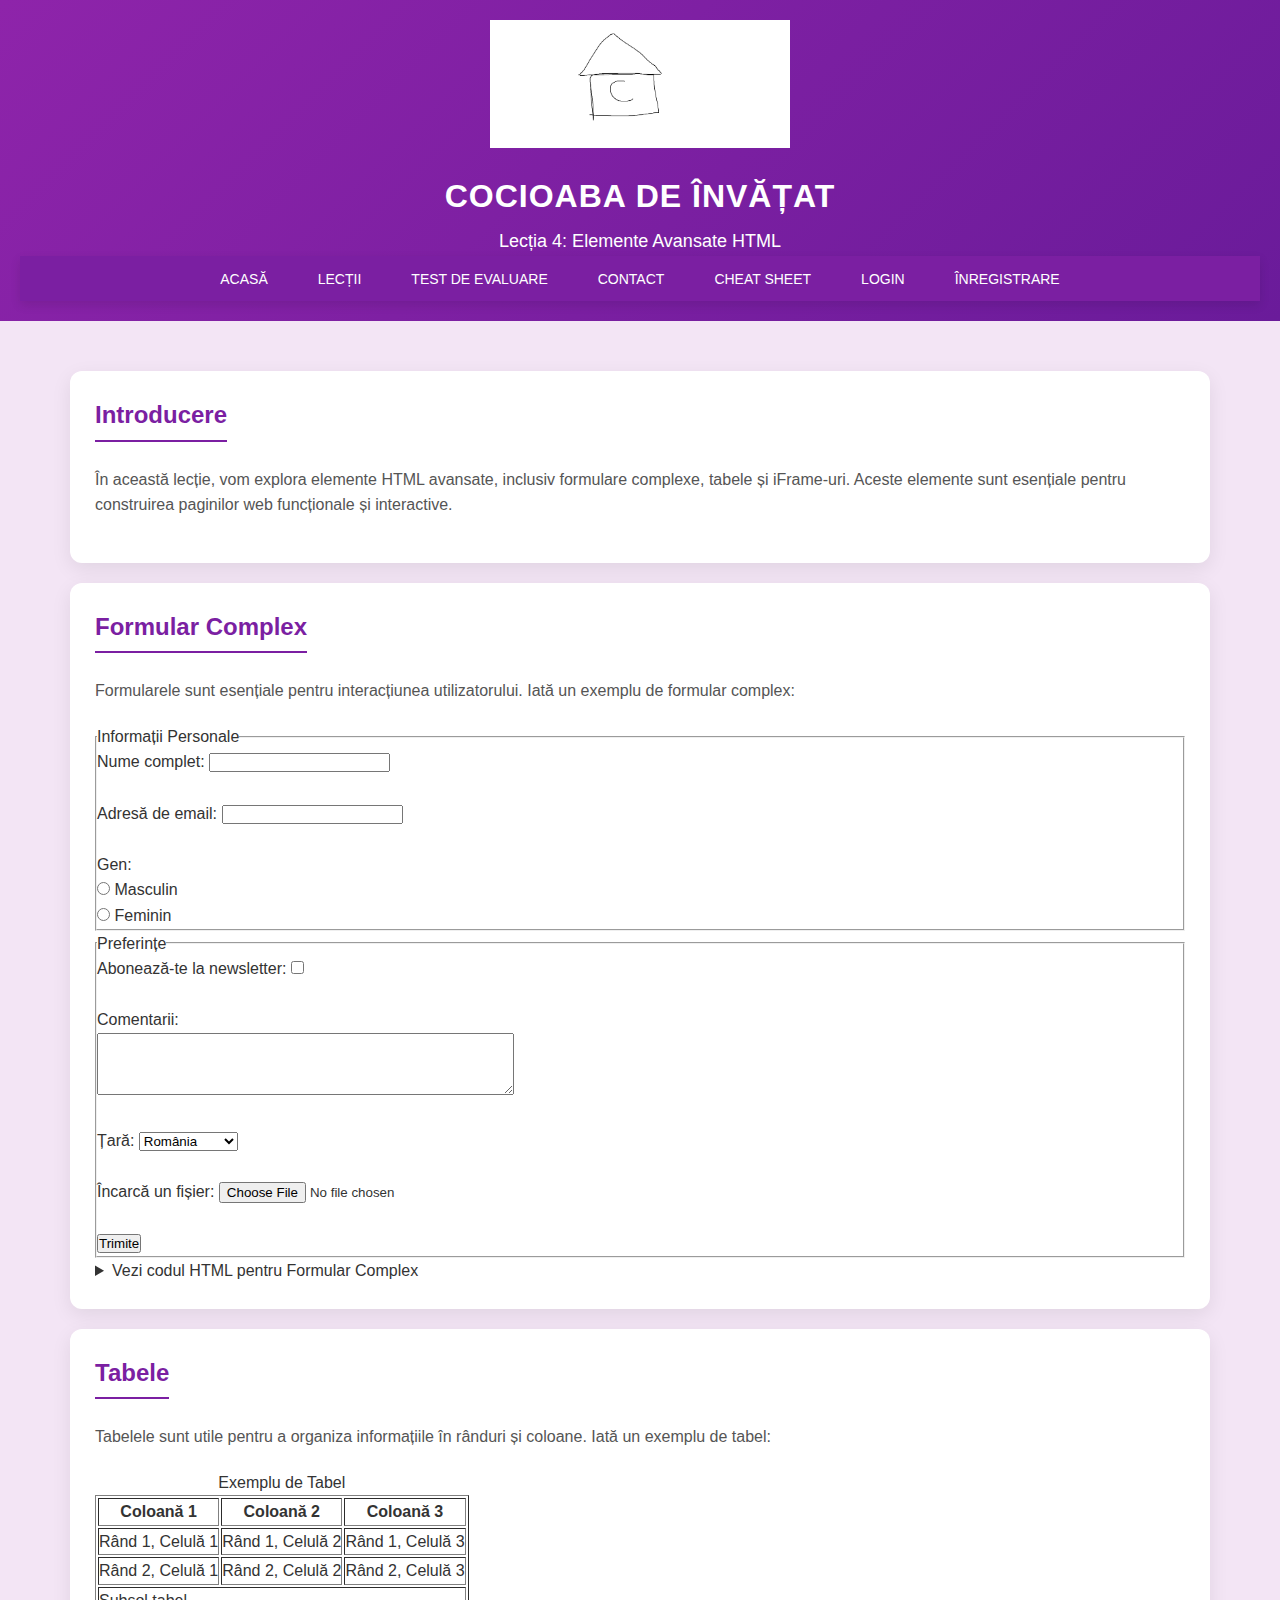
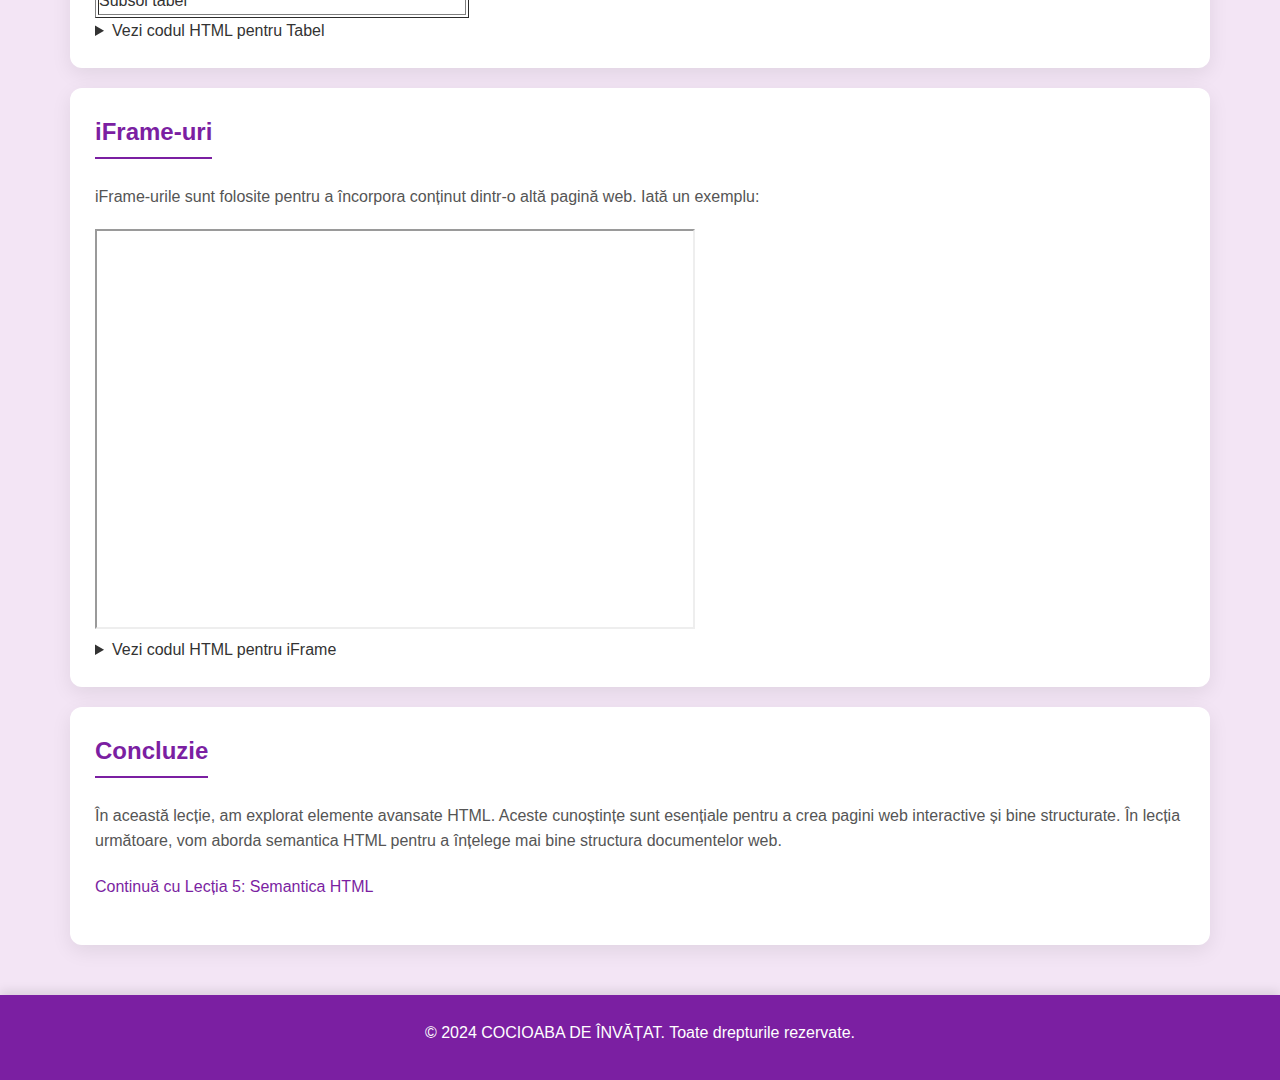
<file: lectie4.html>
<!DOCTYPE html>
<html lang="ro">

<head>
    <meta charset="UTF-8">
    <meta name="viewport" content="width=device-width, initial-scale=1.0">
    <title>Lecția 4: Elemente Avansate HTML</title>

    <link rel="stylesheet" href="style.css">
</head>

<body>
    <header>
        <img src="images/logo.png" alt="Logo COCIOABA DE ÎNVĂȚAT" style="max-width: 300px;">
        <h1>COCIOABA DE ÎNVĂȚAT</h1>
        <h2>Lecția 4: Elemente Avansate HTML</h2>
        <nav>
            <ul>
                <li><a href="index.html">Acasă</a></li>
                <li class="dropdown">
                    <a href="lectii.html">Lecții</a>
                    <ul class="dropdown-menu">
                        <li><a href="lectie1.html">Lecția 1: Introducere în HTML</a></li>
                        <li><a href="lectie2.html">Lecția 2: Structura HTML</a></li>
                        <li><a href="lectie3.html">Lecția 3: Etichete HTML</a></li>
                        <li><a href="lectie4.html">Lecția 4: Elemente Avansate HTML</a></li>
                        <li><a href="lectie5.html">Lecția 5: Semantica HTML</a></li>
                        <li><a href="ComingSoon.html">Lecția 6</a></li>
                        <li><a href="ComingSoon.html">Lecția 7</a></li>
                        <li><a href="ComingSoon.html">Lecția 8</a></li>
                        <li><a href="ComingSoon.html">Lecția 9</a></li>
                        <li><a href="ComingSoon.html">Lecția 10</a></li>
                    </ul>
                </li>
                <li><a href="quiz.html">Test de evaluare</a></li>
                <li><a href="contact.html">Contact</a></li>
                <li><a href="cheatsheet.html">Cheat Sheet</a></li>
                <li><a href="login.html">Login</a></li>
                <li><a href="register.html">Înregistrare</a></li>
            </ul>
            
        </nav>
    </header>

    <main>
        <section>
            <h3>Introducere</h3>
            <p>În această lecție, vom explora elemente HTML avansate, inclusiv formulare complexe, tabele și iFrame-uri. Aceste elemente sunt esențiale pentru construirea paginilor web funcționale și interactive.</p>
        </section>

        <section>
            <h3>Formular Complex</h3>
            <p>Formularele sunt esențiale pentru interacțiunea utilizatorului. Iată un exemplu de formular complex:</p>
            <form action="submit_form.php" method="post">
                <fieldset>
                    <legend>Informații Personale</legend>
                    <label for="fullname">Nume complet:</label>
                    <input type="text" id="fullname" name="fullname" required><br><br>

                    <label for="email">Adresă de email:</label>
                    <input type="email" id="email" name="email" required><br><br>

                    <label for="gender">Gen:</label><br>
                    <input type="radio" id="male" name="gender" value="male">
                    <label for="male">Masculin</label><br>
                    <input type="radio" id="female" name="gender" value="female">
                    <label for="female">Feminin</label><br>
                </fieldset>

                <fieldset>
                    <legend>Preferințe</legend>
                    <label for="newsletter">Abonează-te la newsletter:</label>
                    <input type="checkbox" id="newsletter" name="newsletter"><br><br>

                    <label for="comments">Comentarii:</label><br>
                    <textarea id="comments" name="comments" rows="4" cols="50"></textarea><br><br>

                    <label for="country">Țară:</label>
                    <select id="country" name="country">
                        <option value="ro">România</option>
                        <option value="us">Statele Unite</option>
                        <option value="uk">Regatul Unit</option>
                    </select><br><br>

                    <label for="file">Încarcă un fișier:</label>
                    <input type="file" id="file" name="file"><br><br>

                    <button type="submit">Trimite</button>
                </fieldset>
            </form>

            <details>
                <summary>Vezi codul HTML pentru Formular Complex</summary>
                <pre class="code-container"><code>&lt;form action="submit_form.php" method="post"&gt;
    &lt;fieldset&gt;
        &lt;legend&gt;Informații Personale&lt;/legend&gt;
        &lt;label for="fullname"&gt;Nume complet:&lt;/label&gt;
        &lt;input type="text" id="fullname" name="fullname" required&gt;&lt;br&gt;&lt;br&gt;

        &lt;label for="email"&gt;Adresă de email:&lt;/label&gt;
        &lt;input type="email" id="email" name="email" required&gt;&lt;br&gt;&lt;br&gt;

        &lt;label for="gender"&gt;Gen:&lt;/label&gt;&lt;br&gt;
        &lt;input type="radio" id="male" name="gender" value="male"&gt;
        &lt;label for="male"&gt;Masculin&lt;/label&gt;&lt;br&gt;
        &lt;input type="radio" id="female" name="gender" value="female"&gt;
        &lt;label for="female"&gt;Feminin&lt;/label&gt;&lt;br&gt;
    &lt;/fieldset&gt;

    &lt;fieldset&gt;
        &lt;legend&gt;Preferințe&lt;/legend&gt;
        &lt;label for="newsletter"&gt;Abonează-te la newsletter:&lt;/label&gt;
        &lt;input type="checkbox" id="newsletter" name="newsletter"&gt;&lt;br&gt;&lt;br&gt;

        &lt;label for="comments"&gt;Comentarii:&lt;/label&gt;&lt;br&gt;
        &lt;textarea id="comments" name="comments" rows="4" cols="50"&gt;&lt;/textarea&gt;&lt;br&gt;&lt;br&gt;

        &lt;label for="country"&gt;Țară:&lt;/label&gt;
        &lt;select id="country" name="country"&gt;
            &lt;option value="ro"&gt;România&lt;/option&gt;
            &lt;option value="us"&gt;Statele Unite&lt;/option&gt;
            &lt;option value="uk"&gt;Regatul Unit&lt;/option&gt;
        &lt;/select&gt;&lt;br&gt;&lt;br&gt;

        &lt;label for="file"&gt;Încarcă un fișier:&lt;/label&gt;
        &lt;input type="file" id="file" name="file"&gt;&lt;br&gt;&lt;br&gt;

        &lt;button type="submit"&gt;Trimite&lt;/button&gt;
    &lt;/fieldset&gt;
&lt;/form&gt;</code></pre>
            </details>
        </section>

        <section>
            <h3>Tabele</h3>
            <p>Tabelele sunt utile pentru a organiza informațiile în rânduri și coloane. Iată un exemplu de tabel:</p>
            <table border="1">
                <caption>Exemplu de Tabel</caption>
                <thead>
                    <tr>
                        <th>Coloană 1</th>
                        <th>Coloană 2</th>
                        <th>Coloană 3</th>
                    </tr>
                </thead>
                <tbody>
                    <tr>
                        <td>Rând 1, Celulă 1</td>
                        <td>Rând 1, Celulă 2</td>
                        <td>Rând 1, Celulă 3</td>
                    </tr>
                    <tr>
                        <td>Rând 2, Celulă 1</td>
                        <td>Rând 2, Celulă 2</td>
                        <td>Rând 2, Celulă 3</td>
                    </tr>
                </tbody>
                <tfoot>
                    <tr>
                        <td colspan="3">Subsol tabel</td>
                    </tr>
                </tfoot>
            </table>

            <details>
                <summary>Vezi codul HTML pentru Tabel</summary>
                <pre class="code-container"><code>&lt;table border="1"&gt;
    &lt;caption&gt;Exemplu de Tabel&lt;/caption&gt;
    &lt;thead&gt;
        &lt;tr&gt;
            &lt;th&gt;Coloană 1&lt;/th&gt;
            &lt;th&gt;Coloană 2&lt;/th&gt;
            &lt;th&gt;Coloană 3&lt;/th&gt;
        &lt;/tr&gt;
    &lt;/thead&gt;
    &lt;tbody&gt;
        &lt;tr&gt;
            &lt;td&gt;Rând 1, Celulă 1&lt;/td&gt;
            &lt;td&gt;Rând 1, Celulă 2&lt;/td&gt;
            &lt;td&gt;Rând 1, Celulă 3&lt;/td&gt;
        &lt;/tr&gt;
        &lt;tr&gt;
            &lt;td&gt;Rând 2, Celulă 1&lt;/td&gt;
            &lt;td&gt;Rând 2, Celulă 2&lt;/td&gt;
            &lt;td&gt;Rând 2, Celulă 3&lt;/td&gt;
        &lt;/tr&gt;
    &lt;/tbody&gt;
    &lt;tfoot&gt;
        &lt;tr&gt;
            &lt;td colspan="3"&gt;Subsol tabel&lt;/td&gt;
        &lt;/tr&gt;
    &lt;/tfoot&gt;
&lt;/table&gt;</code></pre>
            </details>
        </section>

        <section>
            <h3>iFrame-uri</h3>
            <p>iFrame-urile sunt folosite pentru a încorpora conținut dintr-o altă pagină web. Iată un exemplu:</p>
            <iframe src="https://www.example.com" width="600" height="400" title="Exemplu iFrame"></iframe>

            <details>
                <summary>Vezi codul HTML pentru iFrame</summary>
                <pre class="code-container"><code>&lt;iframe src="https://www.example.com" width="600" height="400" title="Exemplu iFrame"&gt;&lt;/iframe&gt;</code></pre>
            </details>
        </section>

        <section>
            <h3>Concluzie</h3>
            <p>În această lecție, am explorat elemente avansate HTML. Aceste cunoștințe sunt esențiale pentru a crea pagini web interactive și bine structurate. În lecția următoare, vom aborda semantica HTML pentru a înțelege mai bine structura documentelor web.</p>
            <p><a href="lectie5.html">Continuă cu Lecția 5: Semantica HTML</a></p>
        </section>
    </main>

    <footer>
        <p>&copy; 2024 COCIOABA DE ÎNVĂȚAT. Toate drepturile rezervate.</p>
    </footer>
</body>

</html>
</file>
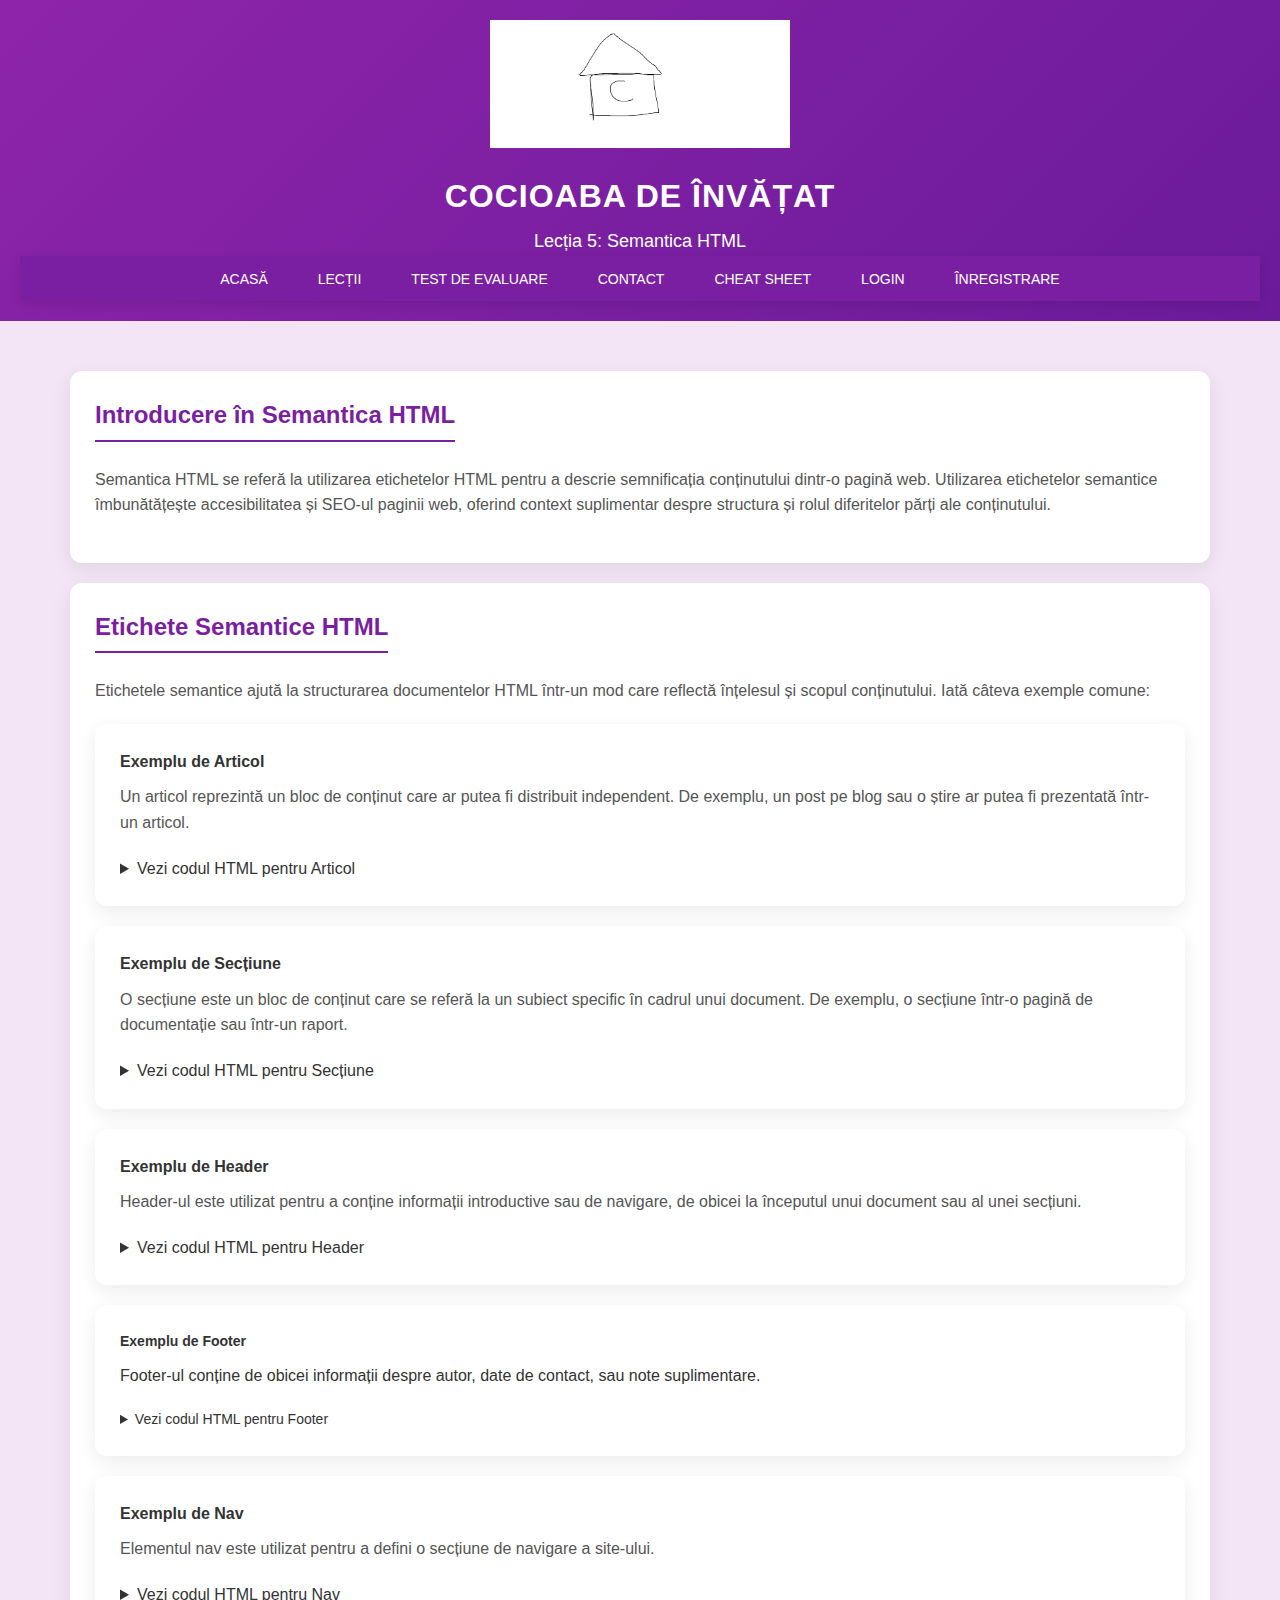
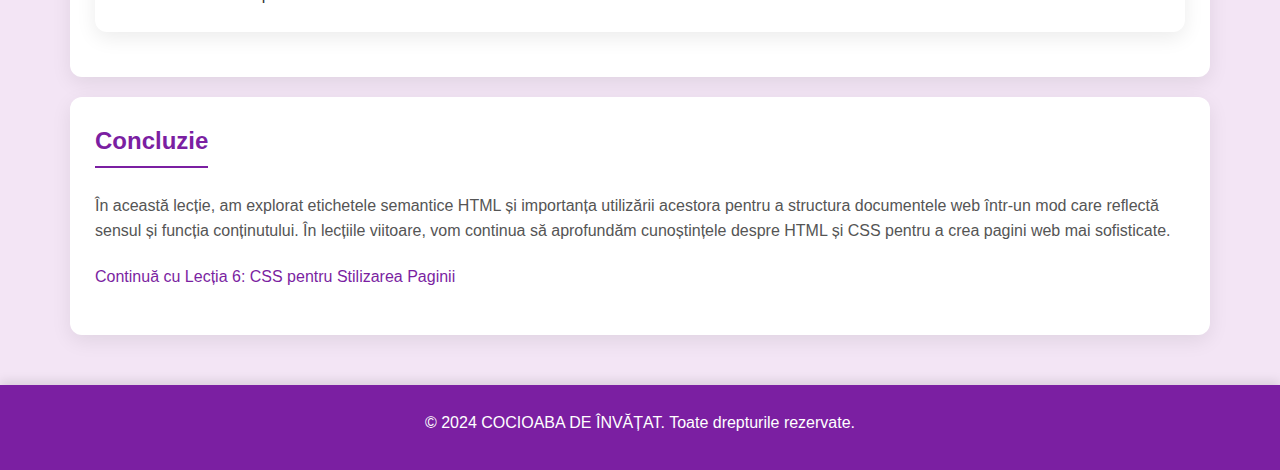
<file: lectie5.html>
<!DOCTYPE html>
<html lang="ro">

<head>
    <meta charset="UTF-8">
    <meta name="viewport" content="width=device-width, initial-scale=1.0">
    <title>Lecția 5: Semantica HTML</title>

    <link rel="stylesheet" href="style.css">
</head>

<body>
    <header>
        <img src="images/logo.png" alt="Logo COCIOABA DE ÎNVĂȚAT" style="max-width: 300px;">
        <h1>COCIOABA DE ÎNVĂȚAT</h1>
        <h2>Lecția 5: Semantica HTML</h2>
        <nav>
            <ul>
                <li><a href="index.html">Acasă</a></li>
                <li class="dropdown">
                    <a href="lectii.html">Lecții</a>
                    <ul class="dropdown-menu">
                        <li><a href="lectie1.html">Lecția 1: Introducere în HTML</a></li>
                        <li><a href="lectie2.html">Lecția 2: Structura HTML</a></li>
                        <li><a href="lectie3.html">Lecția 3: Etichete HTML</a></li>
                        <li><a href="lectie4.html">Lecția 4: Elemente Avansate HTML</a></li>
                        <li><a href="lectie5.html">Lecția 5: Semantica HTML</a></li>
                        <li><a href="ComingSoon.html">Lecția 6</a></li>
                        <li><a href="ComingSoon.html">Lecția 7</a></li>
                        <li><a href="ComingSoon.html">Lecția 8</a></li>
                        <li><a href="ComingSoon.html">Lecția 9</a></li>
                        <li><a href="ComingSoon.html">Lecția 10</a></li>
                    </ul>
                </li>
                <li><a href="quiz.html">Test de evaluare</a></li>
                <li><a href="contact.html">Contact</a></li>
                <li><a href="cheatsheet.html">Cheat Sheet</a></li>
                <li><a href="login.html">Login</a></li>
                <li><a href="register.html">Înregistrare</a></li>
            </ul>
            
        </nav>
    </header>

    <main>
        <section>
            <h3>Introducere în Semantica HTML</h3>
            <p>Semantica HTML se referă la utilizarea etichetelor HTML pentru a descrie semnificația conținutului dintr-o pagină web. Utilizarea etichetelor semantice îmbunătățește accesibilitatea și SEO-ul paginii web, oferind context suplimentar despre structura și rolul diferitelor părți ale conținutului.</p>
        </section>

        <section>
            <h3>Etichete Semantice HTML</h3>
            <p>Etichetele semantice ajută la structurarea documentelor HTML într-un mod care reflectă înțelesul și scopul conținutului. Iată câteva exemple comune:</p>
            <section>
            <article>
                <h4>Exemplu de Articol</h4>
                <p>Un articol reprezintă un bloc de conținut care ar putea fi distribuit independent. De exemplu, un post pe blog sau o știre ar putea fi prezentată într-un articol.</p>
                <details>
                    <summary>Vezi codul HTML pentru Articol</summary>
                    <pre class="code-container"><code>&lt;article&gt;
    &lt;h4&gt;Exemplu de Articol&lt;/h4&gt;
    &lt;p&gt;Un articol reprezintă un bloc de conținut care ar putea fi distribuit independent. De exemplu, un post pe blog sau o știre ar putea fi prezentată într-un articol.&lt;/p&gt;
&lt;/article&gt;</code></pre>
                </details>
            </article>
        </section>  

        <section>
                <h4>Exemplu de Secțiune</h4>
                <p>O secțiune este un bloc de conținut care se referă la un subiect specific în cadrul unui document. De exemplu, o secțiune într-o pagină de documentație sau într-un raport.</p>
                <details>
                    <summary>Vezi codul HTML pentru Secțiune</summary>
                    <pre class="code-container"><code>&lt;section&gt;
    &lt;h4&gt;Exemplu de Secțiune&lt;/h4&gt;
    &lt;p&gt;O secțiune este un bloc de conținut care se referă la un subiect specific în cadrul unui document. De exemplu, o secțiune într-o pagină de documentație sau într-un raport.&lt;/p&gt;
&lt;/section&gt;</code></pre>
                </details>
        </section>


        <section>
            <header class="example-header">
                <h4>Exemplu de Header</h4>
                <p>Header-ul este utilizat pentru a conține informații introductive sau de navigare, de obicei la începutul unui document sau al unei secțiuni.</p>
                <details>
                    <summary>Vezi codul HTML pentru Header</summary>
                    <pre class="code-container"><code>&lt;header&gt;
    &lt;h4&gt;Exemplu de Header&lt;/h4&gt;
    &lt;p&gt;Header-ul este utilizat pentru a conține informații introductive sau de navigare, de obicei la începutul unui document sau al unei secțiuni.&lt;/p&gt;
&lt;/header&gt;</code></pre>
                </details>
            </header class="example-header">
        </section>
            
        <section>
            <footer class="example-footer">
                <h4>Exemplu de Footer</h4>
                <p>Footer-ul conține de obicei informații despre autor, date de contact, sau note suplimentare.</p>
                <details>
                    <summary>Vezi codul HTML pentru Footer</summary>
                    <pre class="code-container"><code>&lt;footer&gt;
    &lt;h4&gt;Exemplu de Footer&lt;/h4&gt;
    &lt;p&gt;Footer-ul conține de obicei informații despre autor, date de contact, sau note suplimentare.&lt;/p&gt;
&lt;/footer&gt;</code></pre>
                </details>
            </footer class="example-footer">
        </section>

        <section>
            <nav class="example-nav">
                <h4>Exemplu de Nav</h4>
                <p>Elementul nav este utilizat pentru a defini o secțiune de navigare a site-ului.</p>
                <details>
                    <summary>Vezi codul HTML pentru Nav</summary>
                    <pre class="code-container"><code>&lt;nav&gt;
    &lt;h4&gt;Exemplu de Nav&lt;/h4&gt;
    &lt;p&gt;Elementul nav este utilizat pentru a defini o secțiune de navigare a site-ului.&lt;/p&gt;
&lt;/nav&gt;</code></pre>
                </details>
            </nav class="example-nav">
        </section>
    </section>

        <section>
            <h3>Concluzie</h3>
            <p>În această lecție, am explorat etichetele semantice HTML și importanța utilizării acestora pentru a structura documentele web într-un mod care reflectă sensul și funcția conținutului. În lecțiile viitoare, vom continua să aprofundăm cunoștințele despre HTML și CSS pentru a crea pagini web mai sofisticate.</p>
            <p><a href="lectie6.html">Continuă cu Lecția 6: CSS pentru Stilizarea Paginii</a></p>
        </section>
    </main>

    <footer>
        <p>&copy; 2024 COCIOABA DE ÎNVĂȚAT. Toate drepturile rezervate.</p>
    </footer>
</body>

</html>
</file>
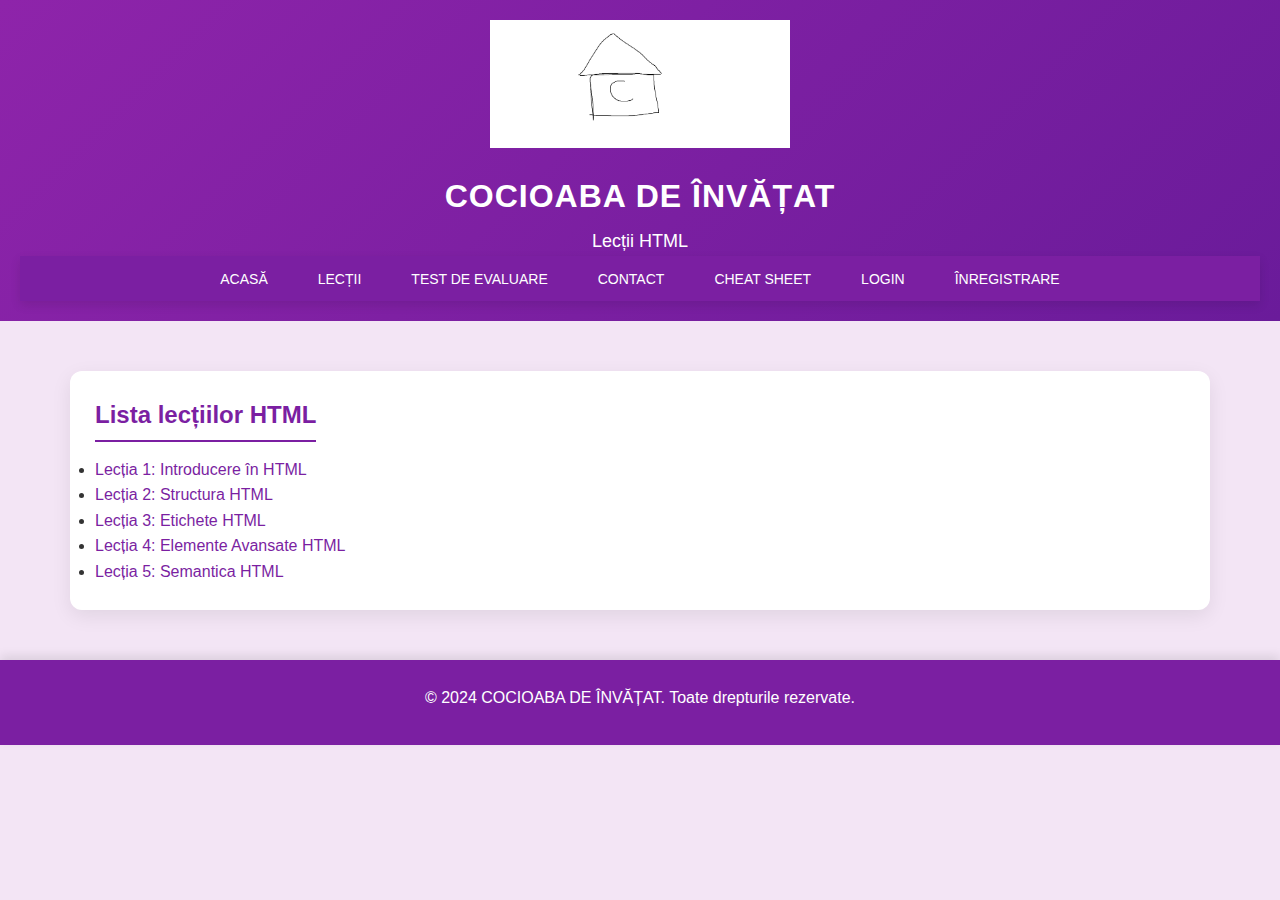
<file: lectii.html>
<!DOCTYPE html>
<html lang="ro">

<head>
    <meta charset="UTF-8">
    <meta name="viewport" content="width=device-width, initial-scale=1.0">
    <title>COCIOABA DE ÎNVĂȚAT - Lecții HTML</title>

    <meta name="description" content="Listă completă a lecțiilor HTML disponibile pe COCIOABA DE ÎNVĂȚAT.">
    <meta name="keywords" content="HTML, lecții HTML, tutorial HTML, platformă educațională, învățare HTML">
    <meta name="author" content="COCIOABA DE ÎNVĂȚAT">

    <meta property="og:title" content="COCIOABA DE ÎNVĂȚAT - Lecții HTML">
    <meta property="og:description" content="Listă completă a lecțiilor HTML disponibile.">
    <meta property="og:image" content="images/logo.png">
    <meta property="og:url" content="https://lucky7ftw.github.io/TechTreck-1-/lectii.html">
    <meta property="og:type" content="website">

    <link rel="stylesheet" href="style.css">
</head>

<body>
    <header>
        <img src="images/logo.png" alt="Logo COCIOABA DE ÎNVĂȚAT" style="max-width: 300px;">
        <h1>COCIOABA DE ÎNVĂȚAT</h1>
        <h2>Lecții HTML</h2>
        <nav>
            <ul>
                <li><a href="index.html">Acasă</a></li>
                <li class="dropdown">
                    <a href="lectii.html">Lecții</a>
                    <ul class="dropdown-menu">
                        <li><a href="lectie1.html">Lecția 1: Introducere în HTML</a></li>
                        <li><a href="lectie2.html">Lecția 2: Structura HTML</a></li>
                        <li><a href="lectie3.html">Lecția 3: Etichete HTML</a></li>
                        <li><a href="lectie4.html">Lecția 4: Elemente Avansate HTML</a></li>
                        <li><a href="lectie5.html">Lecția 5: Semantica HTML</a></li>
                        <li><a href="ComingSoon.html">Lecția 6</a></li>
                        <li><a href="ComingSoon.html">Lecția 7</a></li>
                        <li><a href="ComingSoon.html">Lecția 8</a></li>
                        <li><a href="ComingSoon.html">Lecția 9</a></li>
                        <li><a href="ComingSoon.html">Lecția 10</a></li>
                    </ul>
                </li>
                <li><a href="quiz.html">Test de evaluare</a></li>
                <li><a href="contact.html">Contact</a></li>
                <li><a href="cheatsheet.html">Cheat Sheet</a></li>
                <li><a href="login.html">Login</a></li>
                <li><a href="register.html">Înregistrare</a></li>
            </ul>
            
        </nav>
    </header>

    <main>
        <section>
            <h3>Lista lecțiilor HTML</h3>
            <ul>
                <li><a href="lectie1.html">Lecția 1: Introducere în HTML</a></li>
                <li><a href="lectie2.html">Lecția 2: Structura HTML</a></li>
                <li><a href="lectie3.html">Lecția 3: Etichete HTML</a></li>
                <li><a href="lectie4.html">Lecția 4: Elemente Avansate HTML</a></li>
                <li><a href="lectie5.html">Lecția 5: Semantica HTML</a></li>
            </ul>
        </section>
    </main>

    <footer>
        <p>&copy; 2024 COCIOABA DE ÎNVĂȚAT. Toate drepturile rezervate.</p>
    </footer>
</body>

</html>
</file>
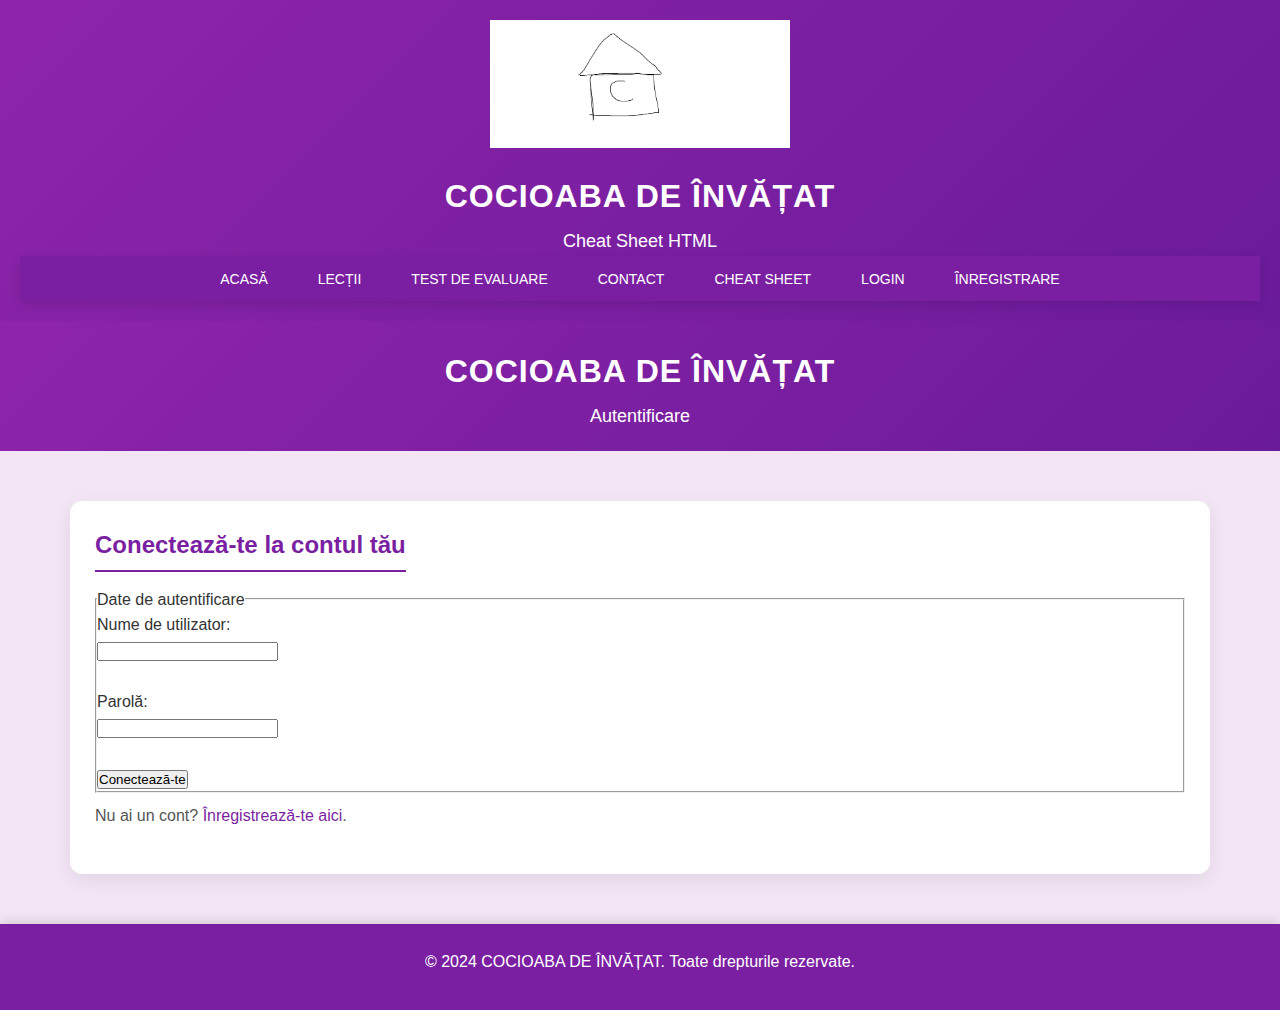
<file: login.html>
<!DOCTYPE html>
<html lang="ro">

<head>
    <meta charset="UTF-8">
    <meta name="viewport" content="width=device-width, initial-scale=1.0">
    <title>Autentificare - COCIOABA DE ÎNVĂȚAT</title>

    <meta name="description" content="Conectează-te la contul tău pe COCIOABA DE ÎNVĂȚAT pentru a accesa lecții și resurse de învățare HTML.">
    <meta name="keywords" content="autentificare, login, HTML, învățare HTML, COCIOABA DE ÎNVĂȚAT">
    <meta name="author" content="COCIOABA DE ÎNVĂȚAT">

    <link rel="stylesheet" href="style.css">
</head>

<body>
    <header>
        <img src="images/logo.png" alt="Logo COCIOABA DE ÎNVĂȚAT" style="max-width: 300px;">
        <h1>COCIOABA DE ÎNVĂȚAT</h1>
        <h2>Cheat Sheet HTML</h2>
        <nav>
            <ul>
                <li><a href="index.html">Acasă</a></li>
                <li class="dropdown">
                    <a href="lectii.html">Lecții</a>
                    <ul class="dropdown-menu">
                        <li><a href="lectie1.html">Lecția 1: Introducere în HTML</a></li>
                        <li><a href="lectie2.html">Lecția 2: Structura HTML</a></li>
                        <li><a href="lectie3.html">Lecția 3: Etichete HTML</a></li>
                        <li><a href="lectie4.html">Lecția 4: Elemente Avansate HTML</a></li>
                        <li><a href="lectie5.html">Lecția 5: Semantica HTML</a></li>
                        <li><a href="ComingSoon.html">Lecția 6</a></li>
                        <li><a href="ComingSoon.html">Lecția 7</a></li>
                        <li><a href="ComingSoon.html">Lecția 8</a></li>
                        <li><a href="ComingSoon.html">Lecția 9</a></li>
                        <li><a href="ComingSoon.html">Lecția 10</a></li>
                    </ul>
                </li>
                <li><a href="quiz.html">Test de evaluare</a></li>
                <li><a href="contact.html">Contact</a></li>
                <li><a href="cheatsheet.html">Cheat Sheet</a></li>
                <li><a href="login.html">Login</a></li>
                <li><a href="register.html">Înregistrare</a></li>
            </ul>            
        </nav>
    </header>

    <header>
        <h1>COCIOABA DE ÎNVĂȚAT</h1>
        <h2>Autentificare</h2>
    </header>

    <main>
        <section>
            <h3>Conectează-te la contul tău</h3>
            <form action="index.html" method="post">
                <fieldset>
                    <legend>Date de autentificare</legend>

                    <label for="username">Nume de utilizator:</label><br>
                    <input type="text" id="username" name="username" required><br><br>

                    <label for="password">Parolă:</label><br>
                    <input type="password" id="password" name="password" required><br><br>

                    <input type="submit" value="Conectează-te">
                </fieldset>
            </form>
            <p>Nu ai un cont? <a href="register.html">Înregistrează-te aici</a>.</p>
        </section>
    </main>

    <footer>
        <p>&copy; 2024 COCIOABA DE ÎNVĂȚAT. Toate drepturile rezervate.</p>
    </footer>
</body>

</html>
</file>
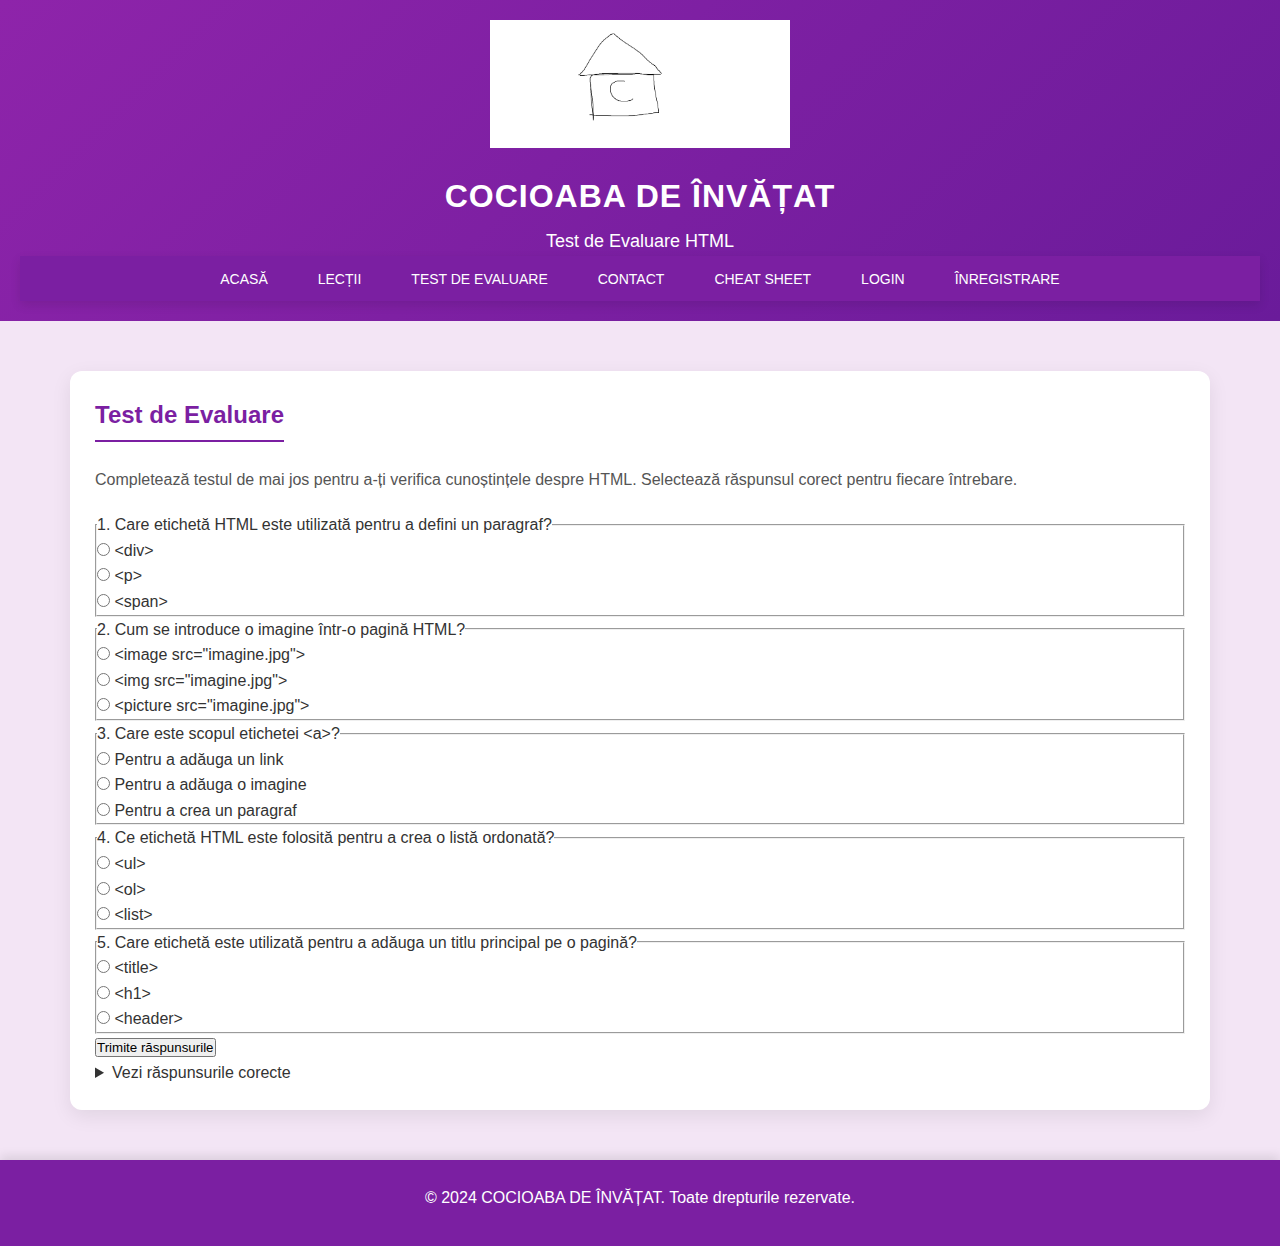
<file: quiz.html>
<!DOCTYPE html>
<html lang="ro">

<head>
    <meta charset="UTF-8">
    <meta name="viewport" content="width=device-width, initial-scale=1.0">
    <title>Test de Evaluare HTML - COCIOABA DE ÎNVĂȚAT</title>

    <meta name="description" content="Test de evaluare HTML pentru a-ți verifica cunoștințele despre etichetele HTML esențiale și structura paginilor web.">
    <meta name="keywords" content="test de evaluare HTML, quiz HTML, învățare HTML, COCIOABA DE ÎNVĂȚAT, teste HTML">
    <meta name="author" content="COCIOABA DE ÎNVĂȚAT">

    <link rel="stylesheet" href="style.css">
</head>

<body>
    <header>
        <img src="images/logo.png" alt="Logo COCIOABA DE ÎNVĂȚAT" style="max-width: 300px;">
        <h1>COCIOABA DE ÎNVĂȚAT</h1>
        <h2>Test de Evaluare HTML</h2>
        <nav>
            <ul>
                <li><a href="index.html">Acasă</a></li>
                <li class="dropdown">
                    <a href="lectii.html">Lecții</a>
                    <ul class="dropdown-menu">
                        <li><a href="lectie1.html">Lecția 1: Introducere în HTML</a></li>
                        <li><a href="lectie2.html">Lecția 2: Structura HTML</a></li>
                        <li><a href="lectie3.html">Lecția 3: Etichete HTML</a></li>
                        <li><a href="lectie4.html">Lecția 4: Elemente Avansate HTML</a></li>
                        <li><a href="lectie5.html">Lecția 5: Semantica HTML</a></li>
                        <li><a href="ComingSoon.html">Lecția 6</a></li>
                        <li><a href="ComingSoon.html">Lecția 7</a></li>
                        <li><a href="ComingSoon.html">Lecția 8</a></li>
                        <li><a href="ComingSoon.html">Lecția 9</a></li>
                        <li><a href="ComingSoon.html">Lecția 10</a></li>
                    </ul>
                </li>
                <li><a href="quiz.html">Test de evaluare</a></li>
                <li><a href="contact.html">Contact</a></li>
                <li><a href="cheatsheet.html">Cheat Sheet</a></li>
                <li><a href="login.html">Login</a></li>
                <li><a href="register.html">Înregistrare</a></li>
            </ul>
            
        </nav>
    </header>

    <main>
        <section>
            <h3>Test de Evaluare</h3>
            <p>Completează testul de mai jos pentru a-ți verifica cunoștințele despre HTML. Selectează răspunsul corect pentru fiecare întrebare.</p>

            <form>
                <fieldset>
                    <legend>1. Care etichetă HTML este utilizată pentru a defini un paragraf?</legend>
                    <label>
                        <input type="radio" name="q1" value="a">
                        &lt;div&gt;
                    </label><br>
                    <label>
                        <input type="radio" name="q1" value="b">
                        &lt;p&gt;
                    </label><br>
                    <label>
                        <input type="radio" name="q1" value="c">
                        &lt;span&gt;
                    </label>
                </fieldset>

                <fieldset>
                    <legend>2. Cum se introduce o imagine într-o pagină HTML?</legend>
                    <label>
                        <input type="radio" name="q2" value="a">
                        &lt;image src="imagine.jpg"&gt;
                    </label><br>
                    <label>
                        <input type="radio" name="q2" value="b">
                        &lt;img src="imagine.jpg"&gt;
                    </label><br>
                    <label>
                        <input type="radio" name="q2" value="c">
                        &lt;picture src="imagine.jpg"&gt;
                    </label>
                </fieldset>

                <fieldset>
                    <legend>3. Care este scopul etichetei &lt;a&gt;?</legend>
                    <label>
                        <input type="radio" name="q3" value="a">
                        Pentru a adăuga un link
                    </label><br>
                    <label>
                        <input type="radio" name="q3" value="b">
                        Pentru a adăuga o imagine
                    </label><br>
                    <label>
                        <input type="radio" name="q3" value="c">
                        Pentru a crea un paragraf
                    </label>
                </fieldset>

                <fieldset>
                    <legend>4. Ce etichetă HTML este folosită pentru a crea o listă ordonată?</legend>
                    <label>
                        <input type="radio" name="q4" value="a">
                        &lt;ul&gt;
                    </label><br>
                    <label>
                        <input type="radio" name="q4" value="b">
                        &lt;ol&gt;
                    </label><br>
                    <label>
                        <input type="radio" name="q4" value="c">
                        &lt;list&gt;
                    </label>
                </fieldset>

                <fieldset>
                    <legend>5. Care etichetă este utilizată pentru a adăuga un titlu principal pe o pagină?</legend>
                    <label>
                        <input type="radio" name="q5" value="a">
                        &lt;title&gt;
                    </label><br>
                    <label>
                        <input type="radio" name="q5" value="b">
                        &lt;h1&gt;
                    </label><br>
                    <label>
                        <input type="radio" name="q5" value="c">
                        &lt;header&gt;
                    </label>
                </fieldset>

                <button type="submit">Trimite răspunsurile</button>
            </form>

            <details>
                <summary>Vezi răspunsurile corecte</summary>
                <ul>
                    <li>1. &lt;p&gt;</li>
                    <li>2. &lt;img src="imagine.jpg"&gt;</li>
                    <li>3. Pentru a adăuga un link</li>
                    <li>4. &lt;ol&gt;</li>
                    <li>5. &lt;h1&gt;</li>
                </ul>
            </details>
        </section>
    </main>

    <footer>
        <p>&copy; 2024 COCIOABA DE ÎNVĂȚAT. Toate drepturile rezervate.</p>
    </footer>
</body>

</html>
</file>
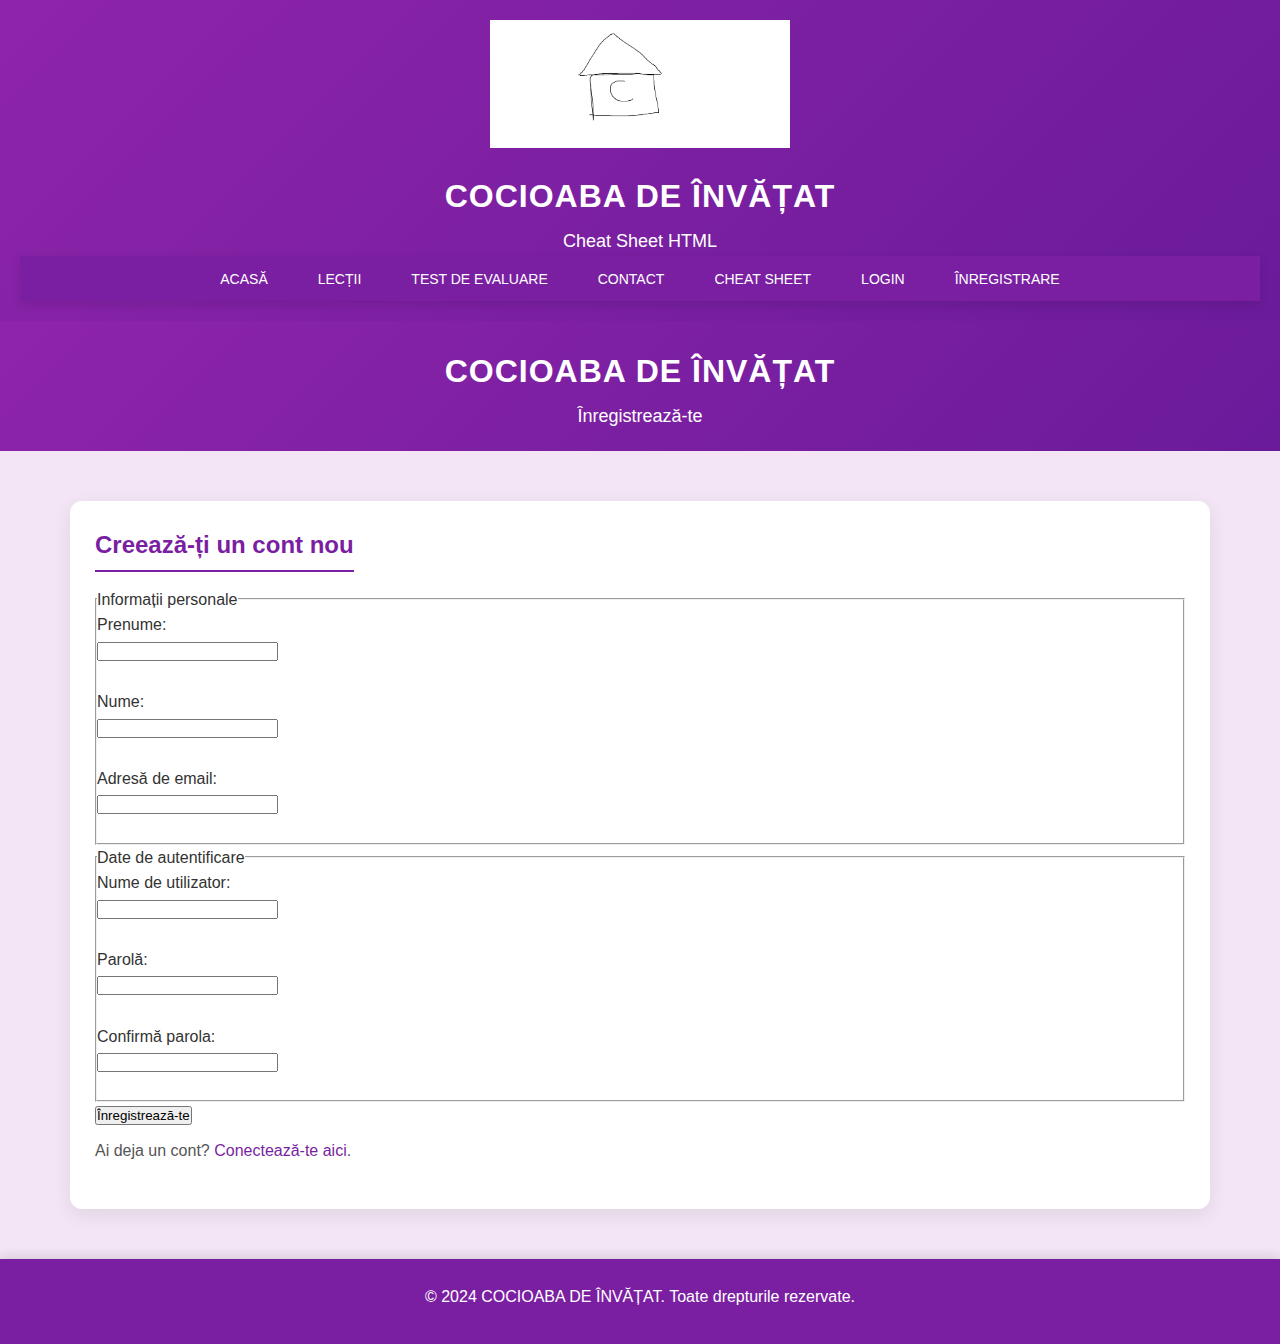
<file: register.html>
<!DOCTYPE html>
<html lang="ro">

<head>
    <meta charset="UTF-8">
    <meta name="viewport" content="width=device-width, initial-scale=1.0">
    <title>Înregistrare - COCIOABA DE ÎNVĂȚAT</title>

    <meta name="description" content="Creează-ți un cont pe COCIOABA DE ÎNVĂȚAT pentru a accesa lecții și resurse educaționale. Completează formularul de înregistrare acum.">
    <meta name="keywords" content="înregistrare, cont nou, HTML, COCIOABA DE ÎNVĂȚAT, dezvoltare web">
    <meta name="author" content="COCIOABA DE ÎNVĂȚAT">

    <link rel="stylesheet" href="style.css">
</head>

<body>
    <header>
        <img src="images/logo.png" alt="Logo COCIOABA DE ÎNVĂȚAT" style="max-width: 300px;">
        <h1>COCIOABA DE ÎNVĂȚAT</h1>
        <h2>Cheat Sheet HTML</h2>
        <nav>
            <ul>
                <li><a href="index.html">Acasă</a></li>
                <li class="dropdown">
                    <a href="lectii.html">Lecții</a>
                    <ul class="dropdown-menu">
                        <li><a href="lectie1.html">Lecția 1: Introducere în HTML</a></li>
                        <li><a href="lectie2.html">Lecția 2: Structura HTML</a></li>
                        <li><a href="lectie3.html">Lecția 3: Etichete HTML</a></li>
                        <li><a href="lectie4.html">Lecția 4: Elemente Avansate HTML</a></li>
                        <li><a href="lectie5.html">Lecția 5: Semantica HTML</a></li>
                        <li><a href="ComingSoon.html">Lecția 6</a></li>
                        <li><a href="ComingSoon.html">Lecția 7</a></li>
                        <li><a href="ComingSoon.html">Lecția 8</a></li>
                        <li><a href="ComingSoon.html">Lecția 9</a></li>
                        <li><a href="ComingSoon.html">Lecția 10</a></li>
                    </ul>
                </li>
                <li><a href="quiz.html">Test de evaluare</a></li>
                <li><a href="contact.html">Contact</a></li>
                <li><a href="cheatsheet.html">Cheat Sheet</a></li>
                <li><a href="login.html">Login</a></li>
                <li><a href="register.html">Înregistrare</a></li>
            </ul>
            
        </nav>
    </header>

    <header>
        <h1>COCIOABA DE ÎNVĂȚAT</h1>
        <h2>Înregistrează-te</h2>
    </header>

    <main>
        <section>
            <h3>Creează-ți un cont nou</h3>
            <form action="index.html" method="post">
                <fieldset>
                    <legend>Informații personale</legend>

                    <label for="firstname">Prenume:</label><br>
                    <input type="text" id="firstname" name="firstname" required><br><br>

                    <label for="lastname">Nume:</label><br>
                    <input type="text" id="lastname" name="lastname" required><br><br>

                    <label for="email">Adresă de email:</label><br>
                    <input type="email" id="email" name="email" required><br><br>
                </fieldset>

                <fieldset>
                    <legend>Date de autentificare</legend>

                    <label for="username">Nume de utilizator:</label><br>
                    <input type="text" id="username" name="username" required><br><br>

                    <label for="password">Parolă:</label><br>
                    <input type="password" id="password" name="password" required><br><br>

                    <label for="confirm-password">Confirmă parola:</label><br>
                    <input type="password" id="confirm-password" name="confirm-password" required><br><br>
                </fieldset>

                <input type="submit" value="Înregistrează-te">
            </form>
            <p>Ai deja un cont? <a href="login.html">Conectează-te aici</a>.</p>
        </section>
    </main>

    <footer>
        <p>&copy; 2024 COCIOABA DE ÎNVĂȚAT. Toate drepturile rezervate.</p>
    </footer>
</body>

</html>
</file>
<file: style.css>
* {
    margin: 0;
    padding: 0;
    box-sizing: border-box;
}

body {
    font-family: 'Roboto', sans-serif;
    background-color: #f3e5f5; 
    color: #333;
    line-height: 1.6;
}

header {
    background: linear-gradient(135deg, #8e24aa, #6a1b9a); 
    color: #fff;
    padding: 20px;
    text-align: center;
    position: relative;
}

header img {
    max-width: 80px;
    margin-bottom: 10px;
}

header h1 {
    margin: 5px 0;
    font-size: 32px;
    letter-spacing: 1px;
}

header h2 {
    margin: 0;
    font-size: 18px;
    font-weight: 300;
}

nav {
    background-color: #7b1fa2;
    box-shadow: 0 4px 10px rgba(0, 0, 0, 0.1);
    position: sticky;
    z-index: 1000; /* Ensures the nav stays on top */
}

nav ul {
    list-style: none;
    display: flex;
    justify-content: center;
    padding: 10px 0;
    margin: 0;
}

nav ul li {
    position: relative;
    margin: 0 10px;
}

nav ul li a {
    color: #fff;
    text-decoration: none;
    padding: 10px 15px;
    border-radius: 5px;
    transition: all 0.3s ease;
    font-size: 14px;
    text-transform: uppercase;
    font-weight: 500;
}

nav ul li a:hover {
    background-color: #ffffff;
    box-shadow: 0 4px 8px rgba(134, 72, 210, 0.4);
}

nav .dropdown {
    position: relative;
}

nav .dropdown-menu {
    display: none;
    position: absolute;
    top: 100%;
    left: 0;
    background-color: #7b1fa2;
    border-radius: 5px;
    box-shadow: 0 4px 8px rgba(0, 0, 0, 0.2);
    min-width: 200px;
    z-index: 1001; /* Ensures dropdown is above other content */
}

nav .dropdown-menu li {
    margin: 0;
}

nav .dropdown-menu li a {
    display: block;
    padding: 10px 15px;
    color: #ffffff;
    font-size: 14px;
    text-transform: none;
    border-bottom: 1px solid #6a1b9a;
    transition: background-color 0.3s ease;
}

nav .dropdown-menu li a:hover {
    background-color: #6a1b9a;
}

nav .dropdown:hover .dropdown-menu {
    display: block;
}

main {
    padding: 30px;
    max-width: 1200px;
    margin: 0 auto;
}

section {
    margin: 20px 0;
    background-color: #ffffff;
    padding: 25px;
    border-radius: 12px;
    box-shadow: 0 6px 20px rgba(0, 0, 0, 0.08);
    transition: transform 0.3s;
}

section:hover {
    transform: translateY(-5px);
}

h3 {
    color: #7b1fa2;
    margin-bottom: 15px;
    font-size: 24px;
    border-bottom: 2px solid #7b1fa2;
    display: inline-block;
    padding-bottom: 5px;
}
    
p {
    margin: 10px 0 20px;
    font-size: 16px;
    color: #555;
}

a {
    color: #7b1fa2;
    text-decoration: none;
    transition: color 0.3s ease;
}

a:hover {
    color: #4a148c;
    text-decoration: underline;
}

footer {
    background: #7b1fa2;
    color: #ffffff;
    text-align: center;
    padding: 15px;
    font-size: 14px;
    box-shadow: 0 -4px 10px rgba(0, 0, 0, 0.1);
}

footer p {
    color: #ffffff;
}

footer a:hover {
    text-decoration: underline;
}

.example-header {
    background-color: #ffffff;
    background: #ffffff;
    color: #333;
    text-align: left;
    padding: 0px;
} 

footer.example-footer {
    background-color: #ffffff;
    color: #333;
    box-shadow: 0 0px 0px rgba(255, 255, 255, 0);
    text-align: left;
    padding: 0px;
}

footer.example-footer p {
    color: #333;
    background-color: #ffffff;
    box-shadow: 0 0px 0px rgba(255, 255, 255, 0);
    text-align: left;
    padding: 0px;
}

footer.example-footer h4 {
    color: #333;
    background-color: #ffffff;
    box-shadow: 0 0px 0px rgba(255, 255, 255, 0);
    text-align: left;
    padding: 0px;
}

.example-nav {
    background-color: #ffffff; 
    padding: 0px;
    color: #333;
    box-shadow: 0 0px 0px rgba(255, 255, 255, 0);
    text-align: left;
}

.code-container {
    max-width: 600px;
    overflow-x: auto; 
    background-color: #f5f5f5; 
    padding: 10px;
    border-radius: 8px;
    border: 1px solid #ddd; 
}

code {
    white-space: pre-wrap;
    word-wrap: break-word; 
    font-family: monospace; 
    display: block;
}

.styled-form {
    max-width: 500px; 
    margin: 20px auto; 
    padding: 20px; 
    border: 1px solid #ccc; 
    border-radius: 8px; 
    background-color: #fafafa; 
    box-shadow: 0 2px 8px rgba(0, 0, 0, 0.1); 
}

.styled-form h3 {
    margin-bottom: 15px; 
    color: #4A148C; 
    font-family: Arial, sans-serif; 
    text-align: center;
}

.styled-form label {
    display: block;
    margin-bottom: 5px;
    color: #333;
    font-weight: bold; 
}

.styled-form textarea {
    width: calc(100% - 20px);
    padding: 10px; 
    margin-bottom: 15px; 
    border: 1px solid #ddd; 
    border-radius: 4px; 
    font-size: 16px; 
    font-family: Arial, sans-serif; 
    box-sizing: border-box; 
}

.styled-form button {
    display: block; 
    width: 100%; 
    padding: 10px; 
    background-color: #6A1B9A; 
    color: #fff;
    border: none; 
    border-radius: 4px; 
    font-size: 16px;
    cursor: pointer; 
    transition: background-color 0.3s ease;
}

.styled-form button:hover {
    background-color: #4A148C; 
}

@media (max-width: 768px) {
    header h1 {
        font-size: 28px;
        text-align: left;
    }

    header h2 {
        font-size: 20px;
        text-align: left;
    }

    nav ul {
        flex-direction: column;
        padding: 10px;
        text-align: left;
    }

    nav ul li {
        margin: 5px 0;
    }

    nav ul li a {
        padding: 10px;
        font-size: 20px;
        text-align: left;
    }

    main {
        padding: 20px;
        font-size: 20px;
        text-align: left;
    }

    section {
        margin: 15px 0;
        padding: 20px;
        font-size: 20px;
        text-align: left;
    }

    h3 {
        font-size: 22px;
        text-align: left;
    }

    .styled-form {
        max-width: 90%;
        font-size: 20px;
        text-align: left;
    }

    .dropdown-menu {
        transform: translateX(0);
        text-align: left;
    }
}

#announcement {
    font-size: 18px;
    color: #ffffff;
}

#questions {
    color: #ffffff;
}
</file>
